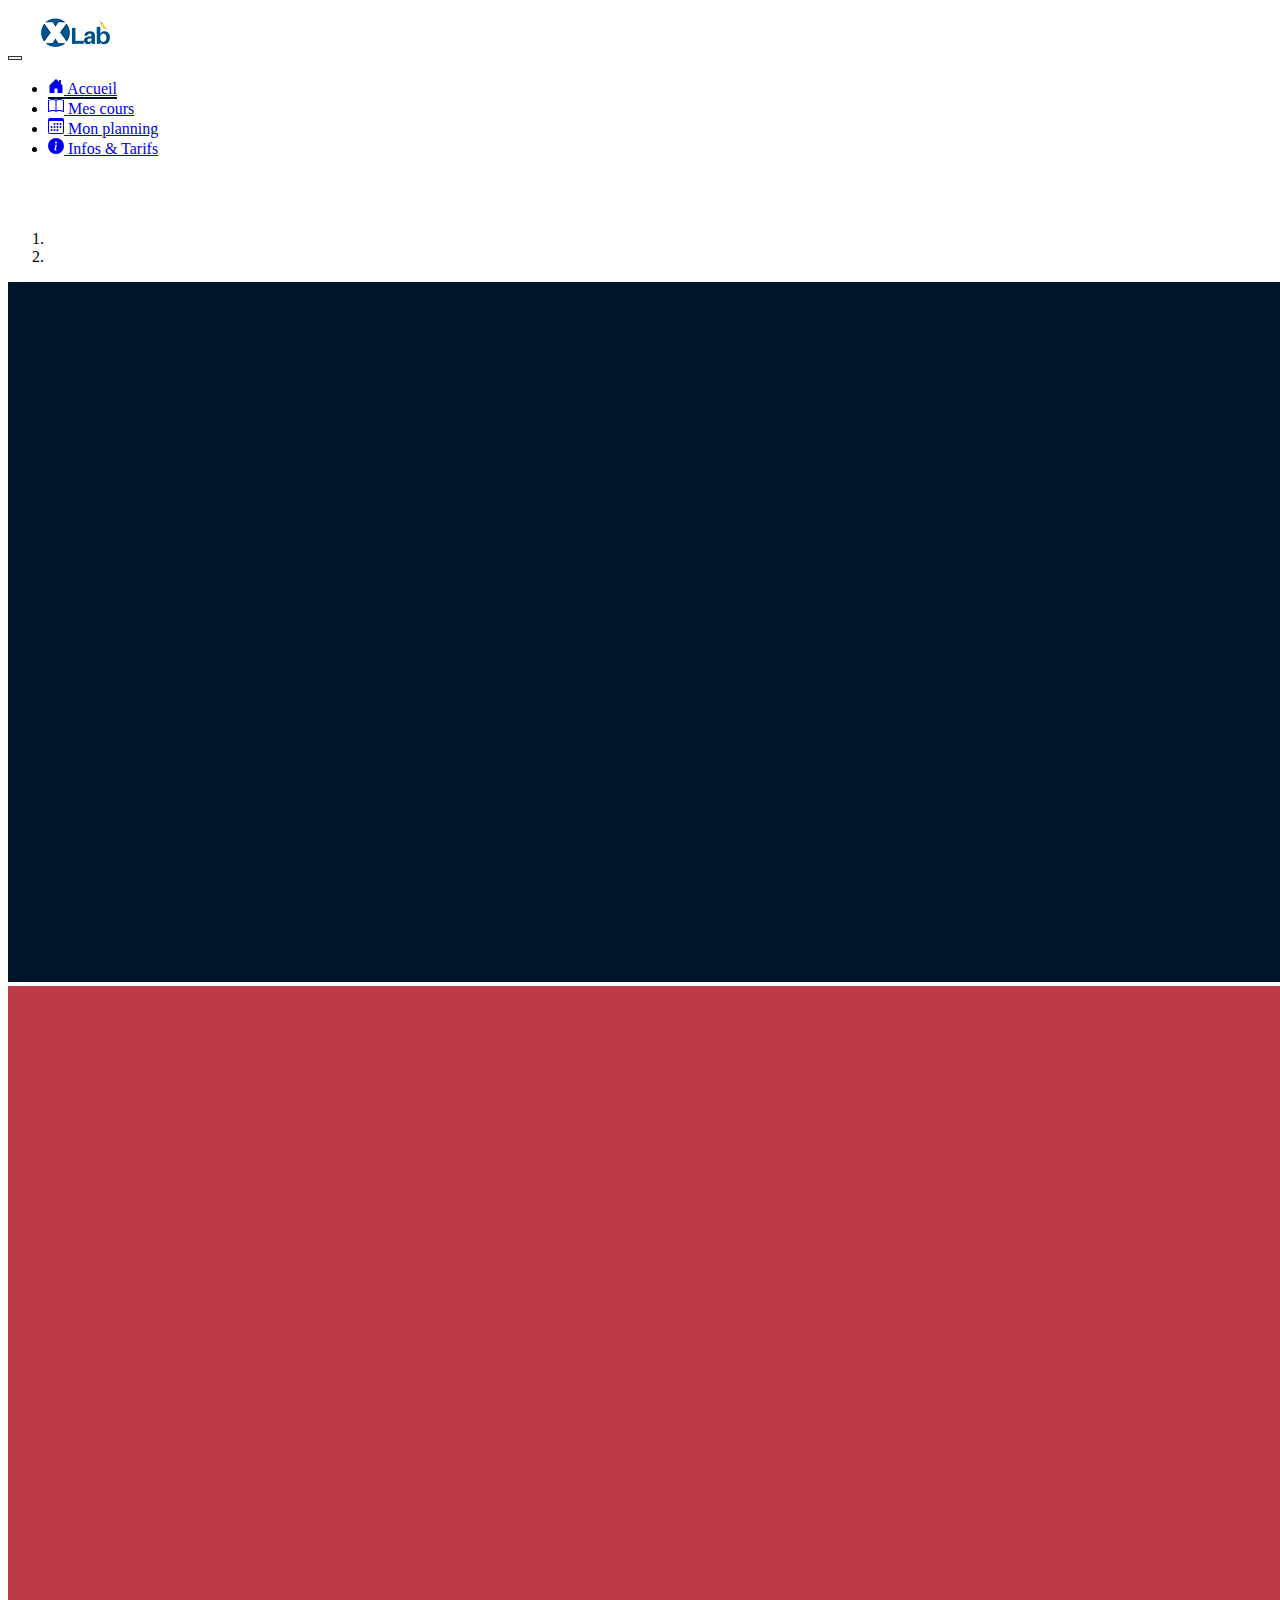
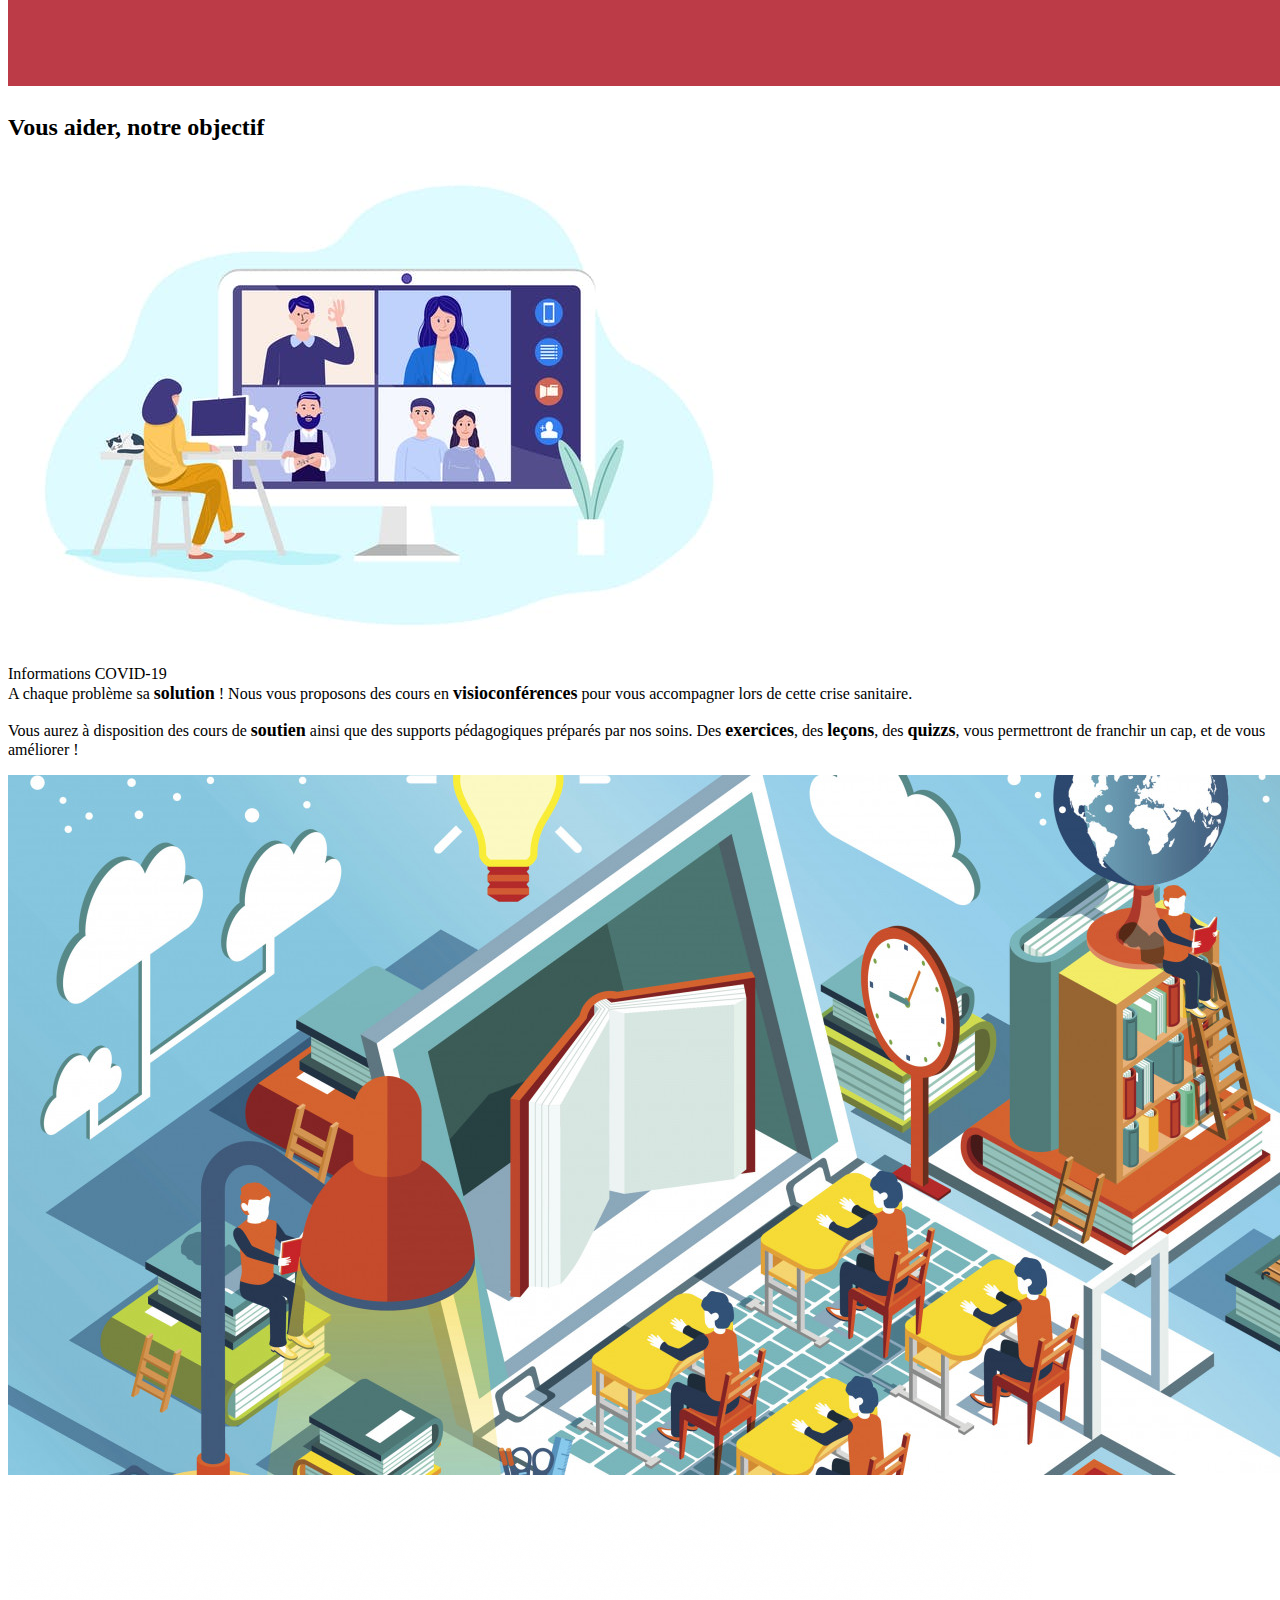
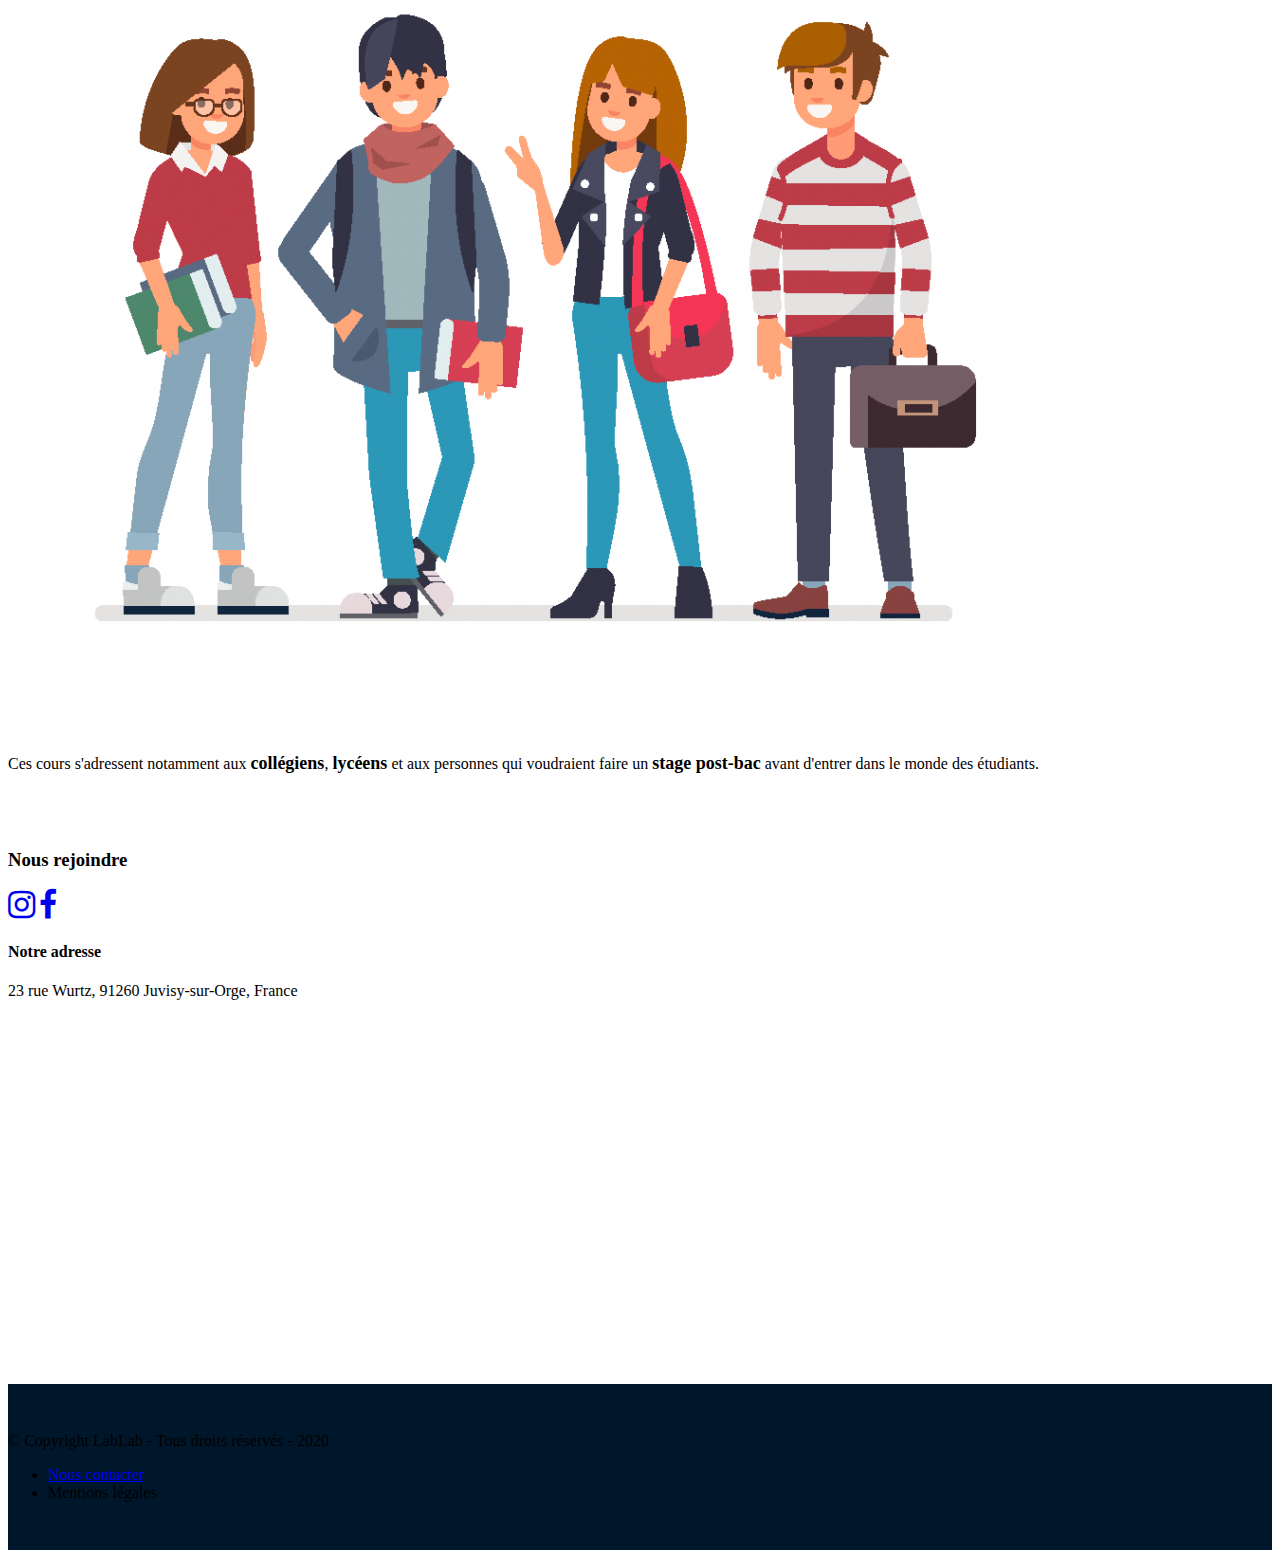
<file: index.html>
<!DOCTYPE html>
<html>

<head>
    <meta charset="utf-8">
    <meta http-equiv="X-UA-Compatible" content="IE=edge" />
    <meta name="viewport" content="width=device-width, initial-scale=1, shrink-to-fit=no">

    <!-- Bootstrap -->
    <link rel="stylesheet" href="https://cdn.jsdelivr.net/npm/bootstrap@4.5.3/dist/css/bootstrap.min.css"
        integrity="sha384-TX8t27EcRE3e/ihU7zmQxVncDAy5uIKz4rEkgIXeMed4M0jlfIDPvg6uqKI2xXr2" crossorigin="anonymous">

    <link rel="icon" href="assets/images/xlab.png" sizes="32x32" type="image/png">

    <!-- Load style file -->
    <link rel="stylesheet" href="assets/css/style.css" type="text/css">

    <link rel="stylesheet" href="https://cdnjs.cloudflare.com/ajax/libs/font-awesome/4.7.0/css/font-awesome.min.css">

    <title>Accueil | XLab</title>
</head>

<body>
    <header class="container-fluid">
        <nav class="navbar navbar-expand-md justify-content-between align-items-center fixed-top ">
            <button class="navbar-toggler" type="button" data-toggle="collapse" data-target="#navbarMobile"
                aria-controls="navbarSupportedContent" aria-expanded="false" aria-label="Toggle navigation"><span
                    class="navbar-toggler-icon"></span></button>
            <a class="navbar-brand" href="#"><img src="assets/images/logo.png"></a>
            <ul class="nav nav-pills navbar-collapse collapse" id="navbarMobile">
                <li class="nav-item">
                    <a class="text-dark nav-link active" href="index.html"><svg xmlns="http://www.w3.org/2000/svg"
                            width="16" height="16" fill="currentColor" class="bi bi-house-door-fill"
                            viewBox="0 0 16 16">
                            <path
                                d="M6.5 10.995V14.5a.5.5 0 0 1-.5.5H2a.5.5 0 0 1-.5-.5v-7a.5.5 0 0 1 .146-.354l6-6a.5.5 0 0 1 .708 0l6 6a.5.5 0 0 1 .146.354v7a.5.5 0 0 1-.5.5h-4a.5.5 0 0 1-.5-.5V11c0-.25-.25-.5-.5-.5H7c-.25 0-.5.25-.5.495z" />
                            <path fill-rule="evenodd" d="M13 2.5V6l-2-2V2.5a.5.5 0 0 1 .5-.5h1a.5.5 0 0 1 .5.5z" />
                        </svg> Accueil</a>
                </li>
                <li class="nav-item">
                    <a class="text-dark nav-link" href="pages/cour.html"><svg width="1em" height="1em"
                            viewBox="0 0 16 16" class="bi bi-book" fill="currentColor"
                            xmlns="http://www.w3.org/2000/svg">
                            <path fill-rule="evenodd"
                                d="M1 2.828v9.923c.918-.35 2.107-.692 3.287-.81 1.094-.111 2.278-.039 3.213.492V2.687c-.654-.689-1.782-.886-3.112-.752-1.234.124-2.503.523-3.388.893zm7.5-.141v9.746c.935-.53 2.12-.603 3.213-.493 1.18.12 2.37.461 3.287.811V2.828c-.885-.37-2.154-.769-3.388-.893-1.33-.134-2.458.063-3.112.752zM8 1.783C7.015.936 5.587.81 4.287.94c-1.514.153-3.042.672-3.994 1.105A.5.5 0 0 0 0 2.5v11a.5.5 0 0 0 .707.455c.882-.4 2.303-.881 3.68-1.02 1.409-.142 2.59.087 3.223.877a.5.5 0 0 0 .78 0c.633-.79 1.814-1.019 3.222-.877 1.378.139 2.8.62 3.681 1.02A.5.5 0 0 0 16 13.5v-11a.5.5 0 0 0-.293-.455c-.952-.433-2.48-.952-3.994-1.105C10.413.809 8.985.936 8 1.783z" />
                        </svg> Mes cours</a>
                </li>
                <li class="nav-item">
                    <a class="text-dark nav-link" href="pages/plan.html"><svg width="1em" height="1em"
                            viewBox="0 0 16 16" class="bi bi-calendar3" fill="currentColor"
                            xmlns="http://www.w3.org/2000/svg">
                            <path fill-rule="evenodd"
                                d="M14 0H2a2 2 0 0 0-2 2v12a2 2 0 0 0 2 2h12a2 2 0 0 0 2-2V2a2 2 0 0 0-2-2zM1 3.857C1 3.384 1.448 3 2 3h12c.552 0 1 .384 1 .857v10.286c0 .473-.448.857-1 .857H2c-.552 0-1-.384-1-.857V3.857z" />
                            <path fill-rule="evenodd"
                                d="M6.5 7a1 1 0 1 0 0-2 1 1 0 0 0 0 2zm3 0a1 1 0 1 0 0-2 1 1 0 0 0 0 2zm3 0a1 1 0 1 0 0-2 1 1 0 0 0 0 2zm-9 3a1 1 0 1 0 0-2 1 1 0 0 0 0 2zm3 0a1 1 0 1 0 0-2 1 1 0 0 0 0 2zm3 0a1 1 0 1 0 0-2 1 1 0 0 0 0 2zm3 0a1 1 0 1 0 0-2 1 1 0 0 0 0 2zm-9 3a1 1 0 1 0 0-2 1 1 0 0 0 0 2zm3 0a1 1 0 1 0 0-2 1 1 0 0 0 0 2zm3 0a1 1 0 1 0 0-2 1 1 0 0 0 0 2z" />
                        </svg> Mon planning</a>
                </li>
                <li class="nav-item">
                    <a class="text-dark nav-link" href="pages/info.html"> <svg width="1em" height="1em"
                            viewBox="0 0 16 16" class="bi bi-info-circle-fill" fill="currentColor"
                            xmlns="http://www.w3.org/2000/svg">
                            <path fill-rule="evenodd"
                                d="M8 16A8 8 0 1 0 8 0a8 8 0 0 0 0 16zm.93-9.412l-2.29.287-.082.38.45.083c.294.07.352.176.288.469l-.738 3.468c-.194.897.105 1.319.808 1.319.545 0 1.178-.252 1.465-.598l.088-.416c-.2.176-.492.246-.686.246-.275 0-.375-.193-.304-.533L8.93 6.588zM8 5.5a1 1 0 1 0 0-2 1 1 0 0 0 0 2z" />
                        </svg> Infos & Tarifs </a>
                </li>
            </ul>
        </nav>
    </header>
    <main>
        <!--<section id="home-banner">
            <div class="text-white row flex-column align-items-center">
                <div>
                    <h1 class="h3">Cours de mathématiques</h1>
                    <p>Pour les lycéens, collégiens et post-bac</p>
                </div>
                <button class="btn btn-light"><a class="text-dark" href="pages/info.html">DECOUVRIR</a></button>
            </div>
            <img src="assets/images/home-banner2.jpg" alt="Image de couverture">
        </section>-->
        <section>
            <div id="carouselHeader" class="carousel slide" data-ride="carousel">
                <ol class="carousel-indicators">
                    <li data-target="#carouselHeader" data-slide-to="0" class="active"></li>
                    <li data-target="#carouselHeader" data-slide-to="1"></li>
                </ol>
                <div class="carousel-inner">
                    <div class="carousel-item active">
                        <img class="d-block w-100" src="assets/images/bandeau-bleu.png" alt="First slide">
                    </div>
                    <div class="carousel-item">
                        <img class="d-block w-100" src="assets/images/bandeau-rouge.png" alt="Second slide">
                    </div>
                </div>
                <a class="carousel-control-prev" href="#carouselHeader" role="button" data-slide="prev">
                    <span class="carousel-control-prev-icon" aria-hidden="true"></span>
                    <span class="sr-only">Previous</span>
                </a>
                <a class="carousel-control-next" href="#carouselHeader" role="button" data-slide="next">
                    <span class="carousel-control-next-icon" aria-hidden="true"></span>
                    <span class="sr-only">Next</span>
                </a>
            </div>
        </section>
        <article class="container">
            <section class="row flex-column">
                <h2>Vous aider, notre objectif</h2>
                <div class="info-container info-container--top row align-items-center">
                    <img class="col-md-6" src="assets/images/visioconference.jpg">
                    <p class="col-md-6">Informations COVID-19<br>A chaque problème sa <strong>solution</strong> ! Nous
                        vous proposons des cours en <strong>visioconférences</strong> pour vous accompagner lors de
                        cette crise sanitaire.</p>
                </div>
                <div class="info-container row align-items-center">
                    <p class="col-md-6">Vous aurez à disposition des cours de <strong>soutien</strong> ainsi que des
                        supports pédagogiques préparés par nos soins. Des <strong>exercices</strong>, des
                        <strong>leçons</strong>, des <strong>quizzs</strong>, vous permettront de franchir un cap, et de
                        vous améliorer !</p>
                    <img class="col-md-6" src="assets/images/outils.jpg">
                </div>
                <div class="info-container row align-items-center">
                    <img class="col-md-6" src="assets/images/lycee.png">
                    <p class="col-md-6">Ces cours s'adressent notamment aux <strong>collégiens</strong>,
                        <strong>lycéens</strong> et aux personnes qui voudraient faire un <strong>stage
                            post-bac</strong> avant d'entrer dans le monde des étudiants.</p>
                </div>
            </section>
        </article>
        <aside>
            <section class="adress-container row align-items-center">
                <div class="adress-container_text col-md-6 row flex-column align-items-center">
                    <h3 class="h4">Nous rejoindre</h3>
                    <div class="row">
                        <a class="btn btn-social-icon btn-instagram" href="https://www.instagram.com/x_lab.fr/"
                            target="_blank"><span class="text-dark fa fa-instagram fa-2x"></span></a>
                        <a class="btn btn-social-icon btn-facebook" href="https://www.facebook.com/xlabfr"
                            target="_blank"><span class="text-dark fa fa-facebook fa-2x"></span></a>
                    </div>
                    <h4 class="h4">Notre adresse</h4>
                    <p class="font-italic text-dark">23 rue Wurtz, 91260 Juvisy-sur-Orge, France</p>
                </div>
                <iframe class="col-md-6" id="google"
                    src="https://www.google.com/maps/embed?pb=!1m18!1m12!1m3!1d2328.983022364432!2d2.3777706291167435!3d48.688340790114566!2m3!1f0!2f0!3f0!3m2!1i1024!2i768!4f13.1!3m3!1m2!1s0x47e5df665ec6f779%3A0x6a6b26c3786233b2!2s23%20Rue%20Wurtz%2C%2091260%20Juvisy-sur-Orge!5e0!3m2!1sfr!2sfr!4v1605218219338!5m2!1sfr!2sfr"
                    height="300" frameborder="0" style="border:0;" allowfullscreen="" aria-hidden="false" tabindex="0">
                </iframe>
            </section>
        </aside>
    </main>
    <footer>
        <div class=" text-white row flex-column align-items-center">
            <p>© Copyright LabLab - Tous droits réservés - 2020</p>
            <nav id="nav-footer">
                <ul class="nav">
                    <li class="nav-item"><a class="text-dark nav-link" href="mailto:x-lab.devservice@hotmail.com">Nous
                            contacter</a></li>
                    <li class="nav-item"><a class="text-dark nav-link">Mentions légales</a></li>
                </ul>
            </nav>
        </div>
    </footer>

    <!-- Include bundle Bootstrap -->
    <script src="https://code.jquery.com/jquery-3.5.1.slim.min.js"
        integrity="sha384-DfXdz2htPH0lsSSs5nCTpuj/zy4C+OGpamoFVy38MVBnE+IbbVYUew+OrCXaRkfj"
        crossorigin="anonymous"></script>
    <script src="https://cdn.jsdelivr.net/npm/popper.js@1.16.1/dist/umd/popper.min.js"
        integrity="sha384-9/reFTGAW83EW2RDu2S0VKaIzap3H66lZH81PoYlFhbGU+6BZp6G7niu735Sk7lN"
        crossorigin="anonymous"></script>
    <script src="https://cdn.jsdelivr.net/npm/bootstrap@4.5.3/dist/js/bootstrap.min.js"
        integrity="sha384-w1Q4orYjBQndcko6MimVbzY0tgp4pWB4lZ7lr30WKz0vr/aWKhXdBNmNb5D92v7s"
        crossorigin="anonymous"></script>
    <script>
        $(function () {
            $(window).scroll(function () {
                var $nav = $(".fixed-top");
                $nav.toggleClass('scrolled', $(this).scrollTop() > 20);
            });
        });
    </script>
</body>

</html>
</file>
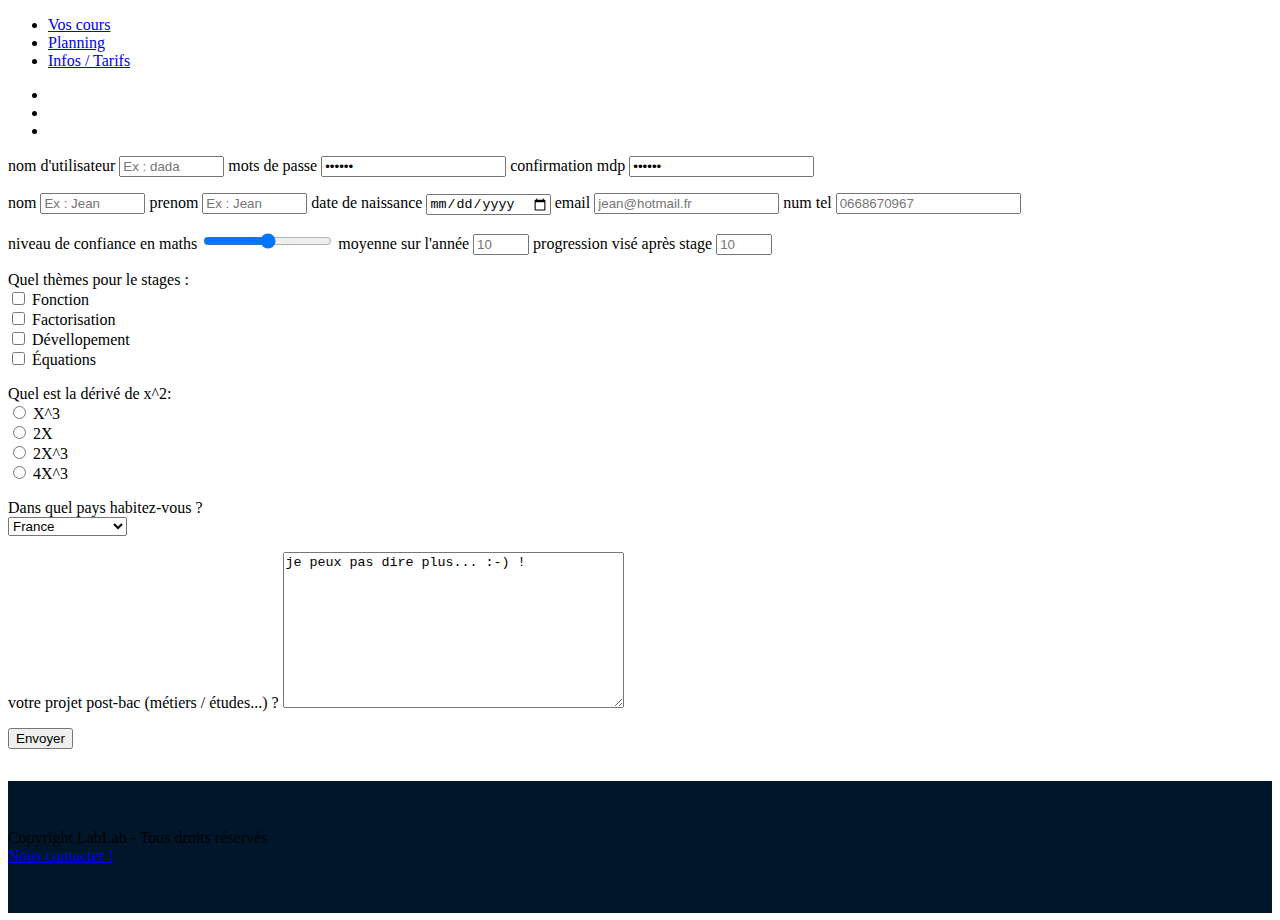
<file: pages/connexion.html>
<!DOCTYPE html>
<html>

<head>
    <meta charset="utf-8">
    <meta http-equiv="X-UA-Compatible" content="IE=edge" />
    <meta name="viewport" content="width=device-width, initial-scale=1, shrink-to-fit=no">

    <!-- Link style file -->
    <link rel="stylesheet" type="text/css" href="../assets/css/style.css">

    <link rel="icon" href="../assets/images/xlab.png" sizes="32x32" type="image/png">

    <title>Connexion - XLab</title>
</head>

<body>

    <header>
        <nav class="princ">

            <div class="a">

                <ul class="cont">
                    <li><a class="cours" href="cour.html">Vos cours</a></li>
                    <li><a class="plan" href="plan.html"> Planning</a></li>
                    <li><a class="info" href="info.html">Infos / Tarifs </a></li>
                </ul>

                <ul class="cont2">
                    <li><a class="connect" href="connexion.html"></a></li>
                    <li><a class="mess" href="#"></a></li>
                    <li><a class="home" href="../index.html"></a></li>
                </ul>

            </div>
        </nav>
    </header>

    <form method="post" action="traitement.php">
        <p class="koko">
            <label for="pseudo">nom d'utilisateur </label> <input type="text" name="pseudo" placeholder="Ex : dada"
                size="10" maxlength="10" required />

            <label for="mdp">mots de passe </label> <input type="password" name="mdp" placeholder="Ex : dada821RG"
                value="france" size="20" maxlength="20" required />

            <label for="mdp">confirmation mdp </label> <input type="password" name="mdp" placeholder="Ex : dada821RG"
                value="france" size="20" maxlength="20" required />

        </p>
        <p class="koko">

            <label for="pseudo">nom</label> <input type="text" name="pseudo" placeholder="Ex : Jean" size="10"
                maxlength="10" required />

            <label for="pseudo">prenom</label> <input type="text" name="pseudo" placeholder="Ex : Jean" size="10"
                maxlength="10" required />


            <label for="date">date de naissance</label> <input type="date" name="date" placeholder="07/09/1999"
                required />


            <label for="email">email</label> <input type="email" name="email" placeholder="jean@hotmail.fr" required />

            <label for="tel">num tel</label> <input type="tel" name="tel" placeholder="0668670967" required />
        </p>

        <p class="koko">

            <label for="curseur">niveau de confiance en maths</label> <input type="range" name="curseur" min="0"
                max="10" step="1" size="5" />

            <label for="nombre">moyenne sur l'année</label> <input type="number" name="nombre" min="0" max="20" step="1"
                size="5" placeholder="10" />

            <label for="nombre">progression visé après stage</label> <input type="number" name="nombre" min="0" max="20"
                step="1" size="5" placeholder="10" />

        </p>


        <p id="michel">

            <label>Quel thèmes pour le stages : </label><br />

            <input type="checkbox" name="fonction" id="fonction" /> <label for="fonction">Fonction</label> <br />

            <input type="checkbox" name="factorisation" id="factorisation" /> <label
                for="factorisation">Factorisation</label><br />

            <input type="checkbox" name="dvp" id="dvp" /> <label for="dvp">Dévellopement</label><br />

            <input type="checkbox" name="equation" id="equation" /> <label for="equation">Équations</label>

        </p>

        <p id="jac">

            Quel est la dérivé de x^2:<br />

            <input type="radio" name="rep1" value="rep1" id="rep1" /> <label for="rep1">X^3</label><br />


            <input type="radio" name="rep2" value="rep2" id="rep2" /> <label for="rep2">2X</label><br />

            <input type="radio" name="rep3" value="rep3" id="rep3" /> <label for="rep3">2X^3</label><br />

            <input type="radio" name="rep4" value="rep4" id="rep4" /> <label for="rep4">4X^3</label><br />

        </p>


        <p>
            <label for="pays">Dans quel pays habitez-vous ?</label><br />
            <select name="pays" id="pays" required>
                <optgroup label="Europe">
                    <option value="france" selected>France</option>
                    <option value="espagne">Espagne</option>
                    <option value="italie">Italie</option>
                    <option value="royaume-uni">Royaume-Uni</option>
                </optgroup>
                <optgroup label="Amérique">
                    <option value="canada">Canada</option>
                    <option value="etats-unis">Etats-Unis</option>
                </optgroup>
                <optgroup label="Asie">
                    <option value="chine">Chine</option>
                    <option value="japon">Japon</option>
                </optgroup>
            </select>
        </p>




        <p class="koko">
            <label for="FAQ">votre projet post-bac (métiers / études...) ?</label>


            <textarea name="FAQ" id="FAQ" rows="10" cols="40">je peux pas dire plus... :-) ! </textarea>
        </p>

        <p>
            <input type="submit" value="Envoyer" size="100" id="env" />

        </p>


    </form>



    <footer>
        <p>Copyright LabLab - Tous droits réservés<br />
            <a href="mailto:x-lab.devservice@hotmail.com">Nous contacter !</a></p>
    </footer>


</body>

</html>
</file>
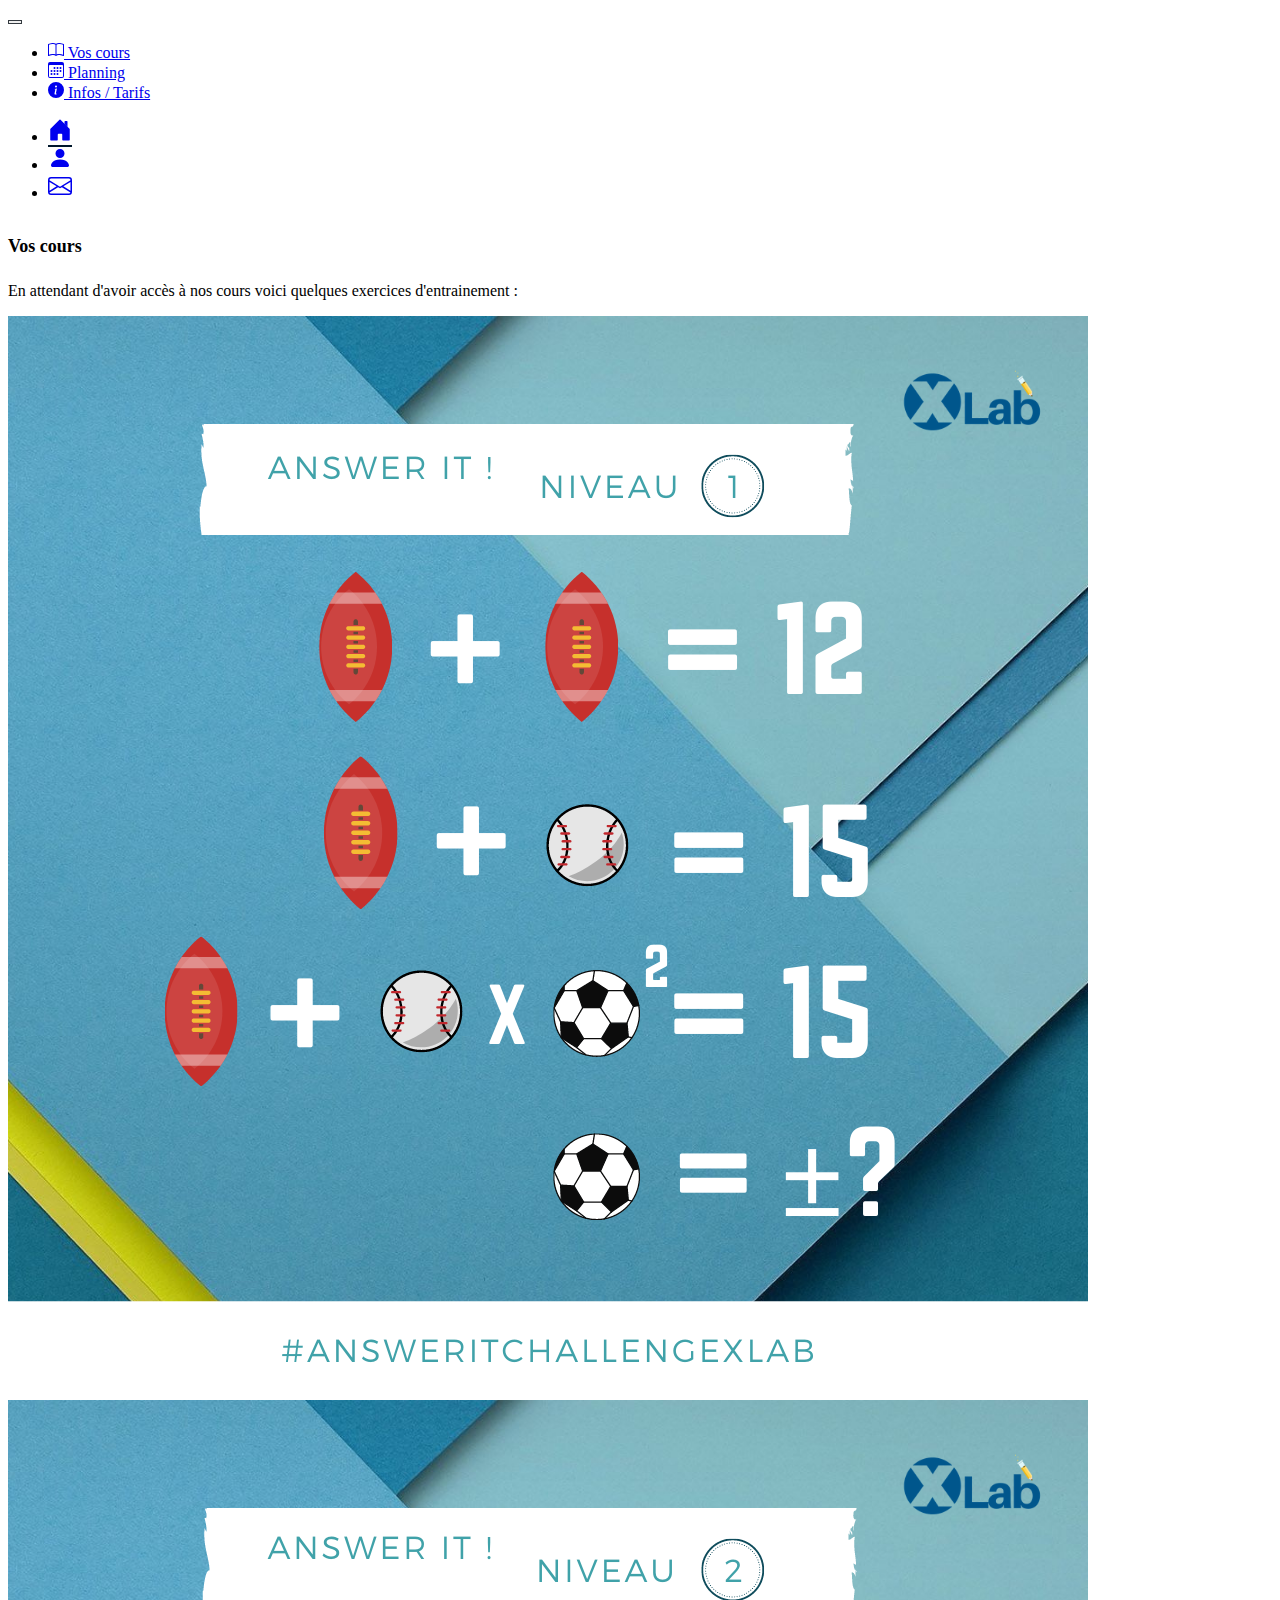
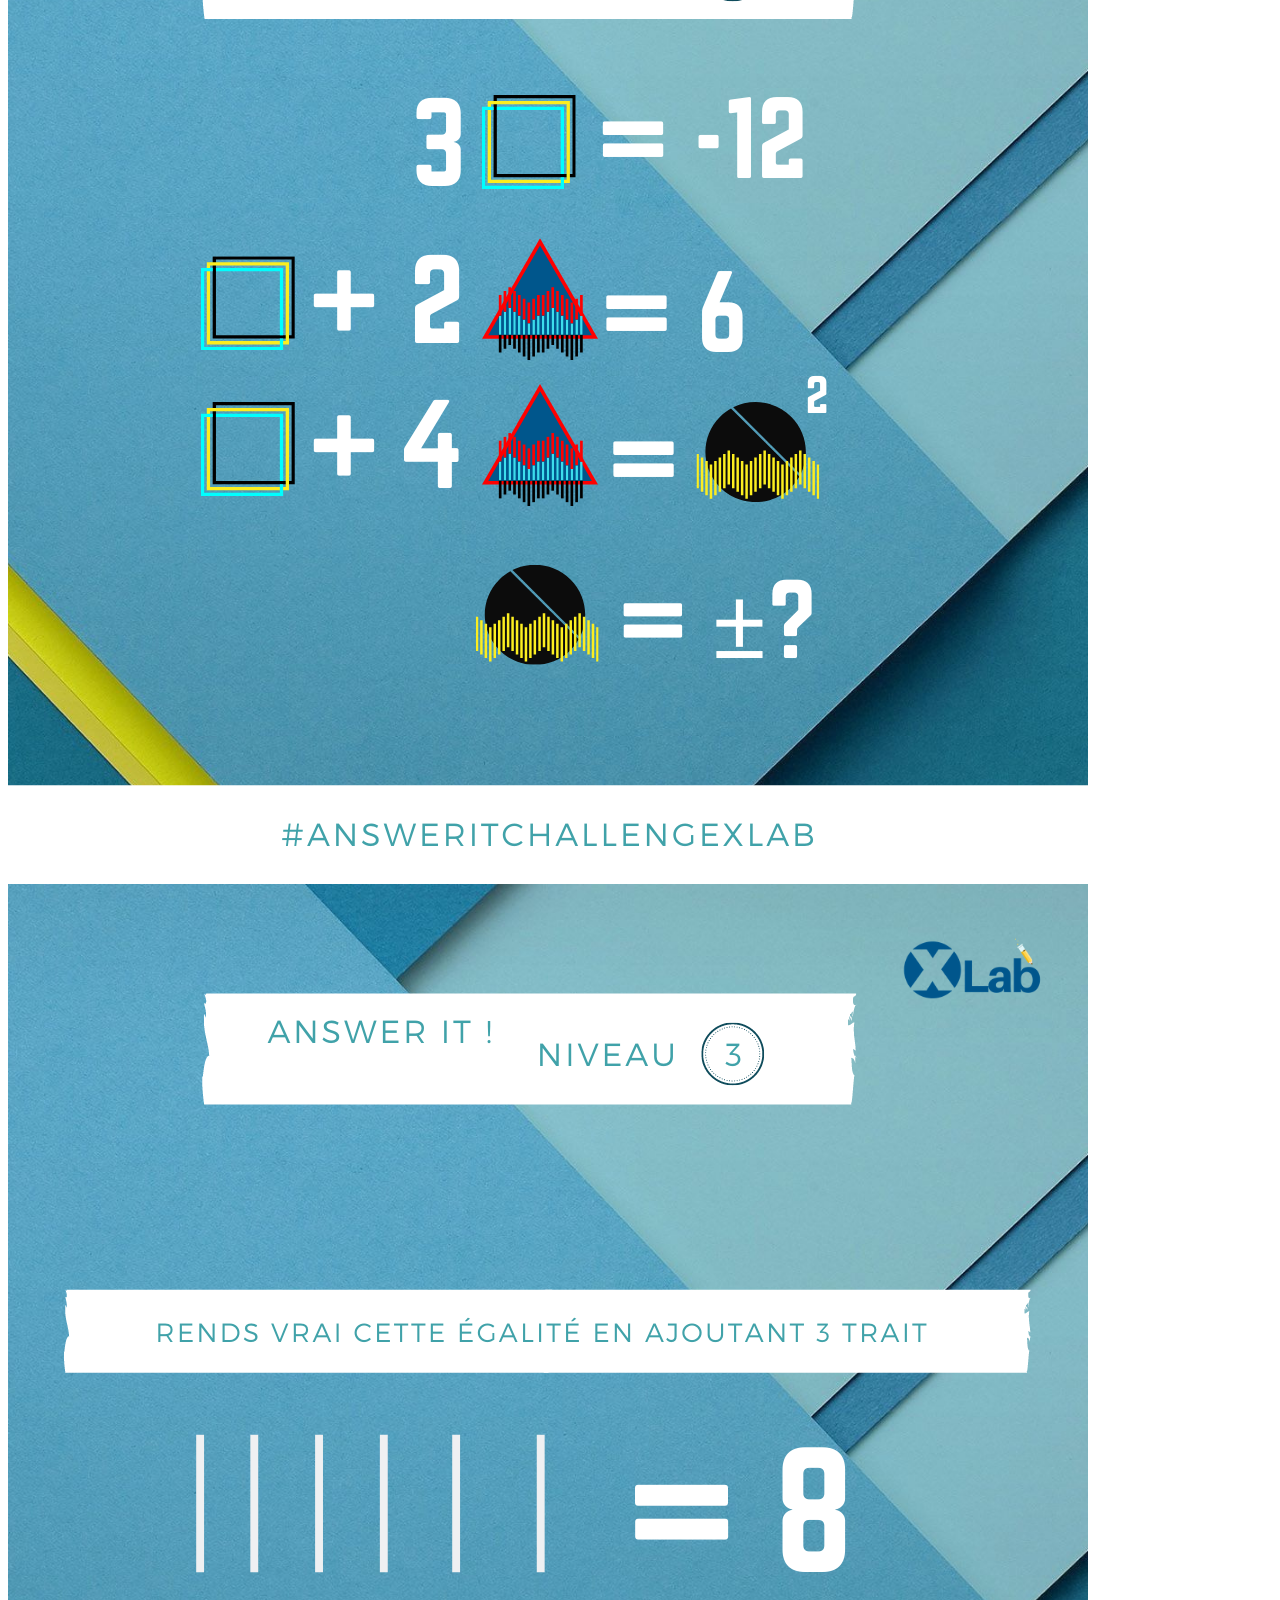
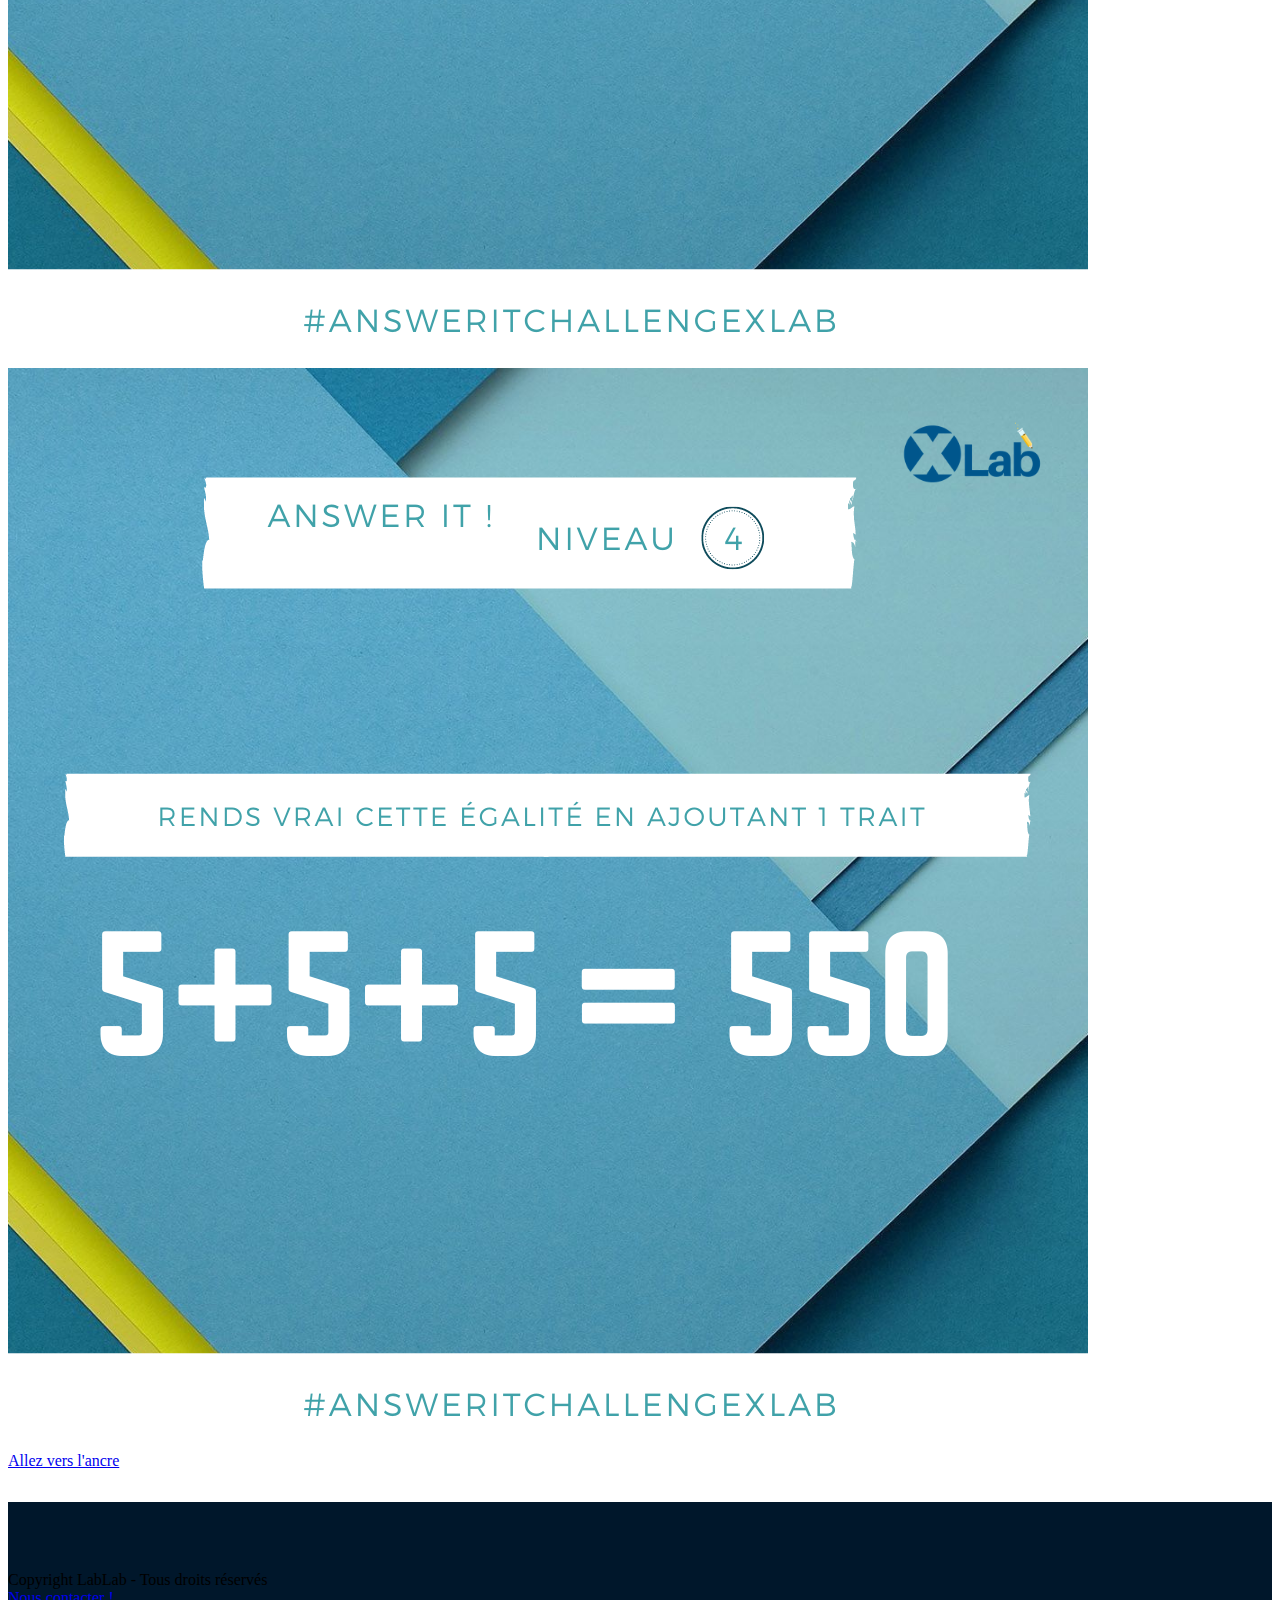
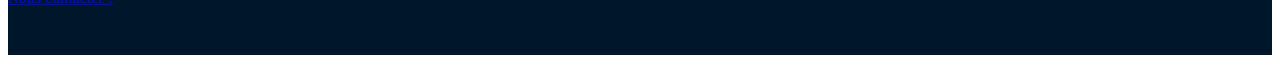
<file: pages/cour.html>
<!DOCTYPE html>
<html>

<head>
    <meta charset="utf-8">
    <meta http-equiv="X-UA-Compatible" content="IE=edge" />
    <meta name="viewport" content="width=device-width, initial-scale=1, shrink-to-fit=no">

    <!-- Link style file -->
    <link rel="stylesheet" type="text/css" href="../assets/css/style.css">

    <link rel="icon" href="../assets/images/xlab.png" sizes="32x32" type="image/png">

    <title>Cours - XLab</title>
</head>
<body>
    <header class="container-fluid">
        <nav class="navbar navbar-expand-md justify-content-between align-items-center fixed-top ">
            <button class="navbar-toggler" type="button" data-toggle="collapse" data-target="#navbarMobile" aria-controls="navbarSupportedContent" aria-expanded="false" aria-label="Toggle navigation"><span class="navbar-toggler-icon"></span></button>
            <ul class="nav navbar-collapse collapse" id="navbarMobile">
                <li class="nav-item">
                    <a class="text-dark nav-link" href="pages/cour.html"><svg width="1em" height="1em"
                            viewBox="0 0 16 16" class="bi bi-book" fill="currentColor"
                            xmlns="http://www.w3.org/2000/svg">
                            <path fill-rule="evenodd"
                                d="M1 2.828v9.923c.918-.35 2.107-.692 3.287-.81 1.094-.111 2.278-.039 3.213.492V2.687c-.654-.689-1.782-.886-3.112-.752-1.234.124-2.503.523-3.388.893zm7.5-.141v9.746c.935-.53 2.12-.603 3.213-.493 1.18.12 2.37.461 3.287.811V2.828c-.885-.37-2.154-.769-3.388-.893-1.33-.134-2.458.063-3.112.752zM8 1.783C7.015.936 5.587.81 4.287.94c-1.514.153-3.042.672-3.994 1.105A.5.5 0 0 0 0 2.5v11a.5.5 0 0 0 .707.455c.882-.4 2.303-.881 3.68-1.02 1.409-.142 2.59.087 3.223.877a.5.5 0 0 0 .78 0c.633-.79 1.814-1.019 3.222-.877 1.378.139 2.8.62 3.681 1.02A.5.5 0 0 0 16 13.5v-11a.5.5 0 0 0-.293-.455c-.952-.433-2.48-.952-3.994-1.105C10.413.809 8.985.936 8 1.783z" />
                        </svg> Vos cours</a>
                </li>
                <li class="nav-item">
                    <a class="text-dark nav-link" href="pages/plan.html"><svg width="1em" height="1em"
                            viewBox="0 0 16 16" class="bi bi-calendar3" fill="currentColor"
                            xmlns="http://www.w3.org/2000/svg">
                            <path fill-rule="evenodd"
                                d="M14 0H2a2 2 0 0 0-2 2v12a2 2 0 0 0 2 2h12a2 2 0 0 0 2-2V2a2 2 0 0 0-2-2zM1 3.857C1 3.384 1.448 3 2 3h12c.552 0 1 .384 1 .857v10.286c0 .473-.448.857-1 .857H2c-.552 0-1-.384-1-.857V3.857z" />
                            <path fill-rule="evenodd"
                                d="M6.5 7a1 1 0 1 0 0-2 1 1 0 0 0 0 2zm3 0a1 1 0 1 0 0-2 1 1 0 0 0 0 2zm3 0a1 1 0 1 0 0-2 1 1 0 0 0 0 2zm-9 3a1 1 0 1 0 0-2 1 1 0 0 0 0 2zm3 0a1 1 0 1 0 0-2 1 1 0 0 0 0 2zm3 0a1 1 0 1 0 0-2 1 1 0 0 0 0 2zm3 0a1 1 0 1 0 0-2 1 1 0 0 0 0 2zm-9 3a1 1 0 1 0 0-2 1 1 0 0 0 0 2zm3 0a1 1 0 1 0 0-2 1 1 0 0 0 0 2zm3 0a1 1 0 1 0 0-2 1 1 0 0 0 0 2z" />
                        </svg> Planning</a>
                </li>
                <li class="nav-item">
                    <a class="text-dark nav-link" href="pages/info.html"> <svg width="1em" height="1em"
                            viewBox="0 0 16 16" class="bi bi-info-circle-fill" fill="currentColor"
                            xmlns="http://www.w3.org/2000/svg">
                            <path fill-rule="evenodd"
                                d="M8 16A8 8 0 1 0 8 0a8 8 0 0 0 0 16zm.93-9.412l-2.29.287-.082.38.45.083c.294.07.352.176.288.469l-.738 3.468c-.194.897.105 1.319.808 1.319.545 0 1.178-.252 1.465-.598l.088-.416c-.2.176-.492.246-.686.246-.275 0-.375-.193-.304-.533L8.93 6.588zM8 5.5a1 1 0 1 0 0-2 1 1 0 0 0 0 2z" />
                        </svg> Infos / Tarifs </a>
                </li>
            </ul>
            <ul class="nav">
                <li class="nav-item nav-pills">
                    <a class="text-dark nav-link active" href="index.html">
                        <svg width="1.5em" height="1.5em" viewBox="0 0 16 16" class="bi bi-house-door-fill"
                            fill="currentColor" xmlns="http://www.w3.org/2000/svg">
                            <path
                                d="M6.5 10.995V14.5a.5.5 0 0 1-.5.5H2a.5.5 0 0 1-.5-.5v-7a.5.5 0 0 1 .146-.354l6-6a.5.5 0 0 1 .708 0l6 6a.5.5 0 0 1 .146.354v7a.5.5 0 0 1-.5.5h-4a.5.5 0 0 1-.5-.5V11c0-.25-.25-.5-.5-.5H7c-.25 0-.5.25-.5.495z" />
                            <path fill-rule="evenodd" d="M13 2.5V6l-2-2V2.5a.5.5 0 0 1 .5-.5h1a.5.5 0 0 1 .5.5z" />
                        </svg>
                    </a>
                </li>
                <li class="nav-item">
                    <a class="text-dark nav-link" href="pages/connexion.html">
                        <svg width="1.5em" height="1.5em" viewBox="0 0 16 16" class="bi bi-person-fill"
                            fill="currentColor" xmlns="http://www.w3.org/2000/svg">
                            <path fill-rule="evenodd"
                                d="M3 14s-1 0-1-1 1-4 6-4 6 3 6 4-1 1-1 1H3zm5-6a3 3 0 1 0 0-6 3 3 0 0 0 0 6z" />
                        </svg>
                    </a>
                </li>
                <li class="nav-item">
                    <a class="text-dark nav-link" href="#">
                        <svg width="1.5em" height="1.5em" viewBox="0 0 16 16" class="bi bi-envelope" fill="currentColor"
                            xmlns="http://www.w3.org/2000/svg">
                            <path fill-rule="evenodd"
                                d="M0 4a2 2 0 0 1 2-2h12a2 2 0 0 1 2 2v8a2 2 0 0 1-2 2H2a2 2 0 0 1-2-2V4zm2-1a1 1 0 0 0-1 1v.217l7 4.2 7-4.2V4a1 1 0 0 0-1-1H2zm13 2.383l-4.758 2.855L15 11.114v-5.73zm-.034 6.878L9.271 8.82 8 9.583 6.728 8.82l-5.694 3.44A1 1 0 0 0 2 13h12a1 1 0 0 0 .966-.739zM1 11.114l4.758-2.876L1 5.383v5.73z" />
                        </svg>
                    </a>
                </li>
            </ul>
        </nav>
    </header>

    <h1><strong>Vos cours</strong> </h1>
    <section>
        <p>En attendant d'avoir accès à nos cours voici
            quelques exercices d'entrainement : </p>

        <div id=tata3>
            <img class="g1" src="../assets/images/32.png">
            <img class="g1" src="../assets/images/34.png">
        </div>
        <div id=tata4>
            <img class="g1" src="../assets/images/37.png">
            <img class="g1" src="../assets/images/38.png">
        </div>


    </section>

    <a href="test.html#promo" title="promodefou">Allez vers l'ancre</a></li>

    <footer>
        <p><strong class="copy"></strong></br>Copyright LabLab - Tous droits réservés<br />
            <a href="mailto:x-lab.devservice@hotmail.com">Nous contacter !</a></p>
    </footer>

</body>

</html>
</file>
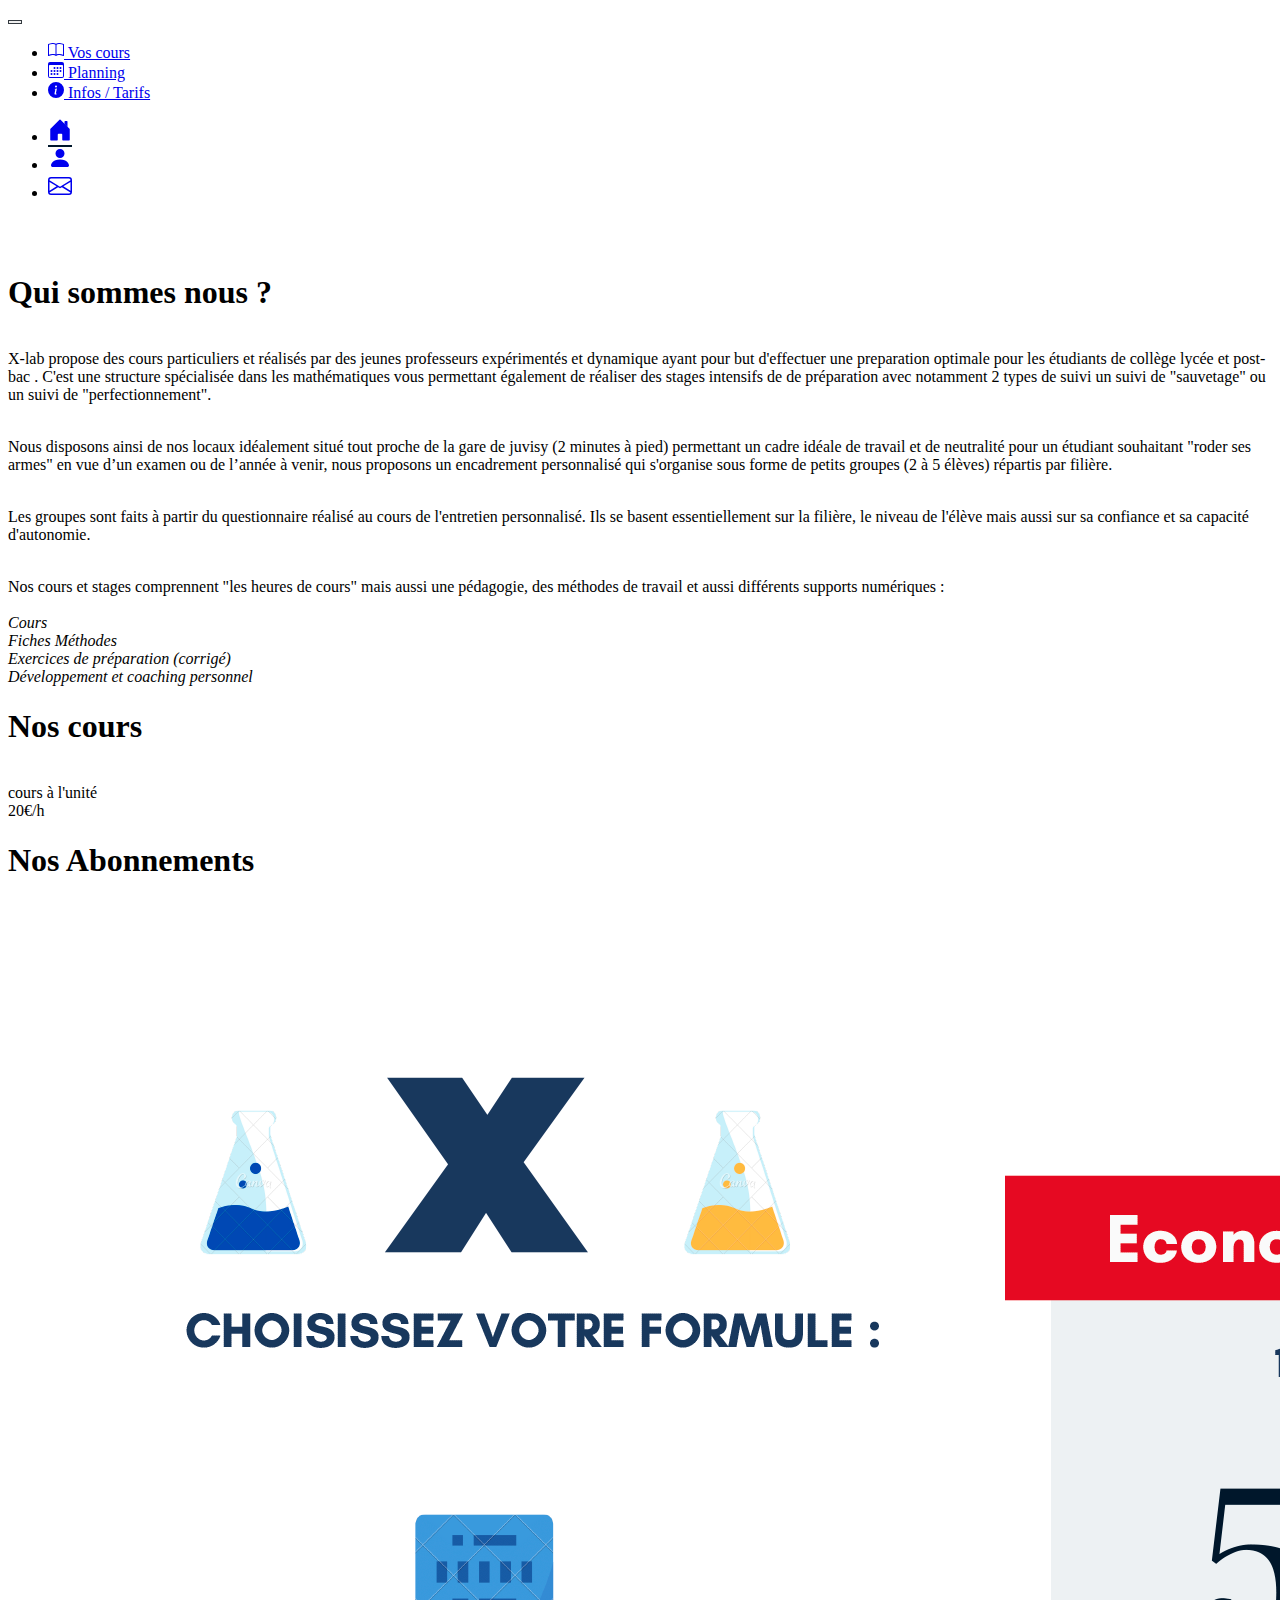
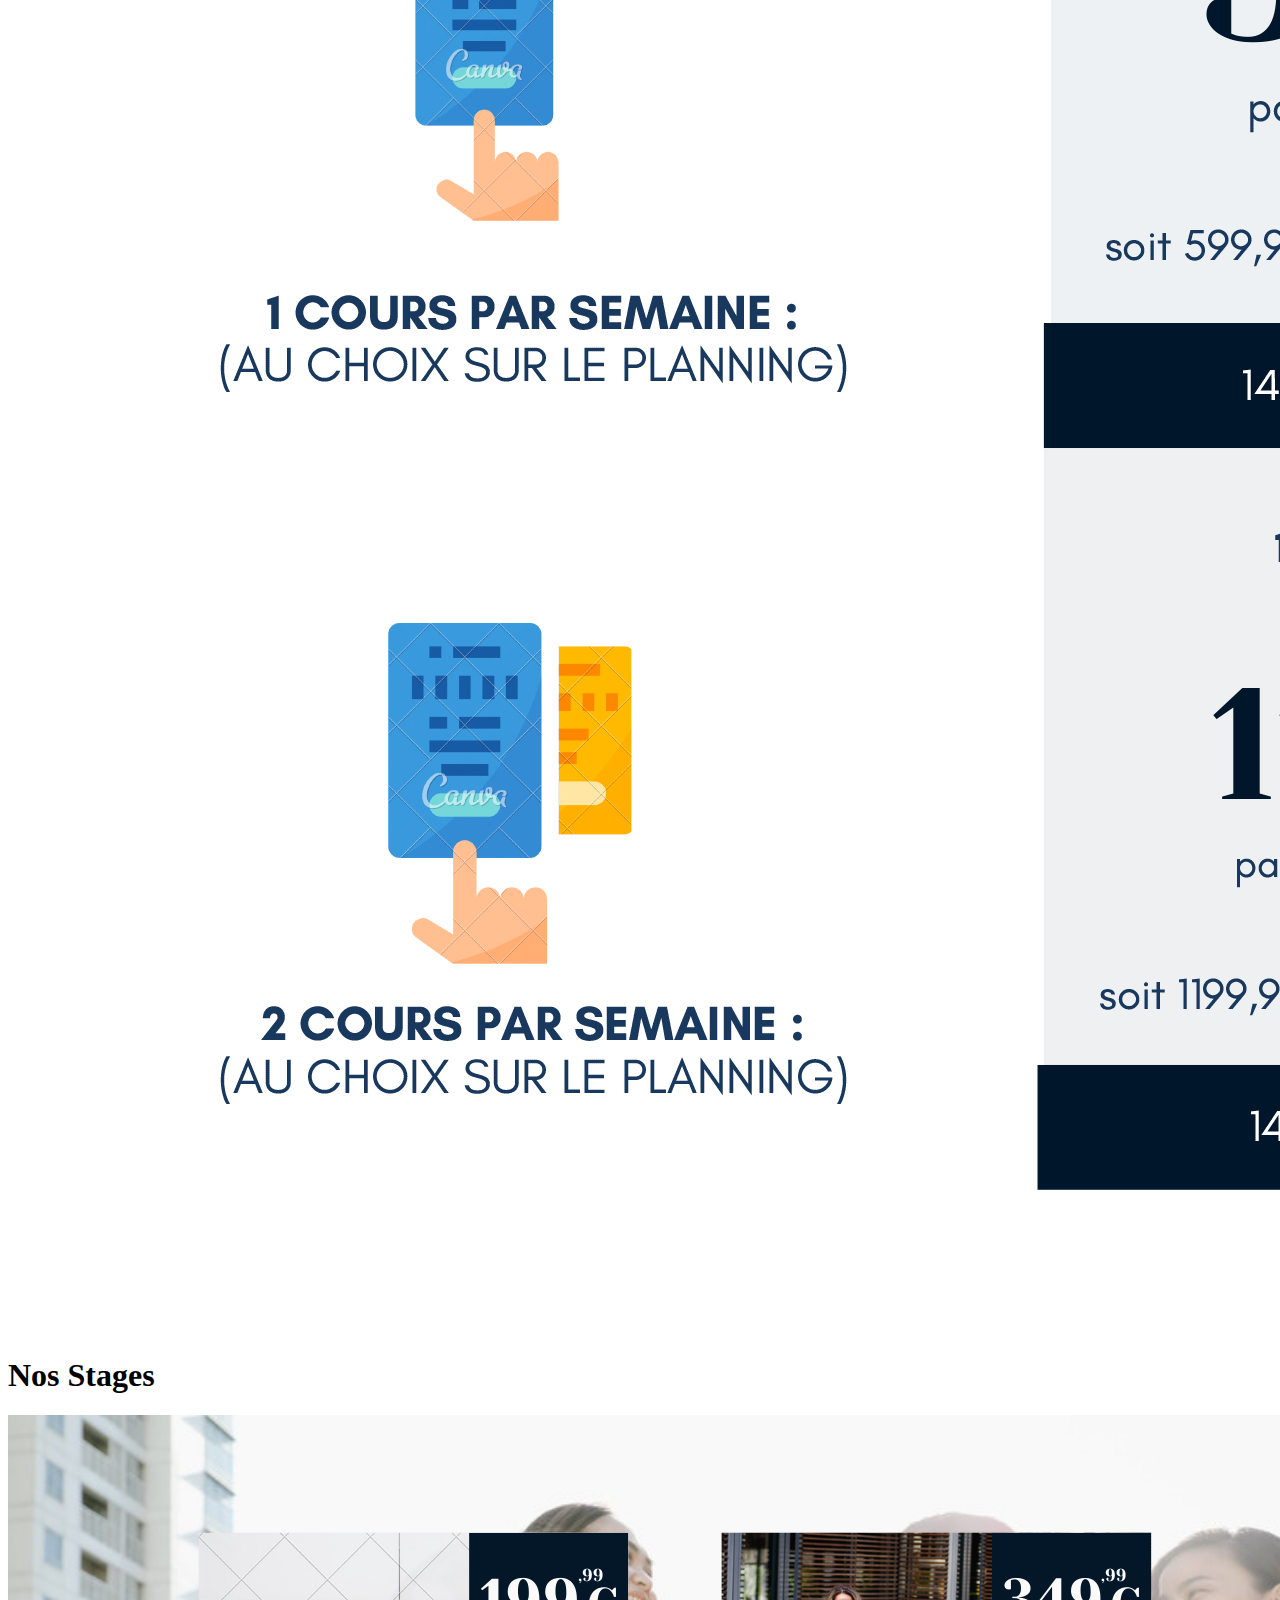
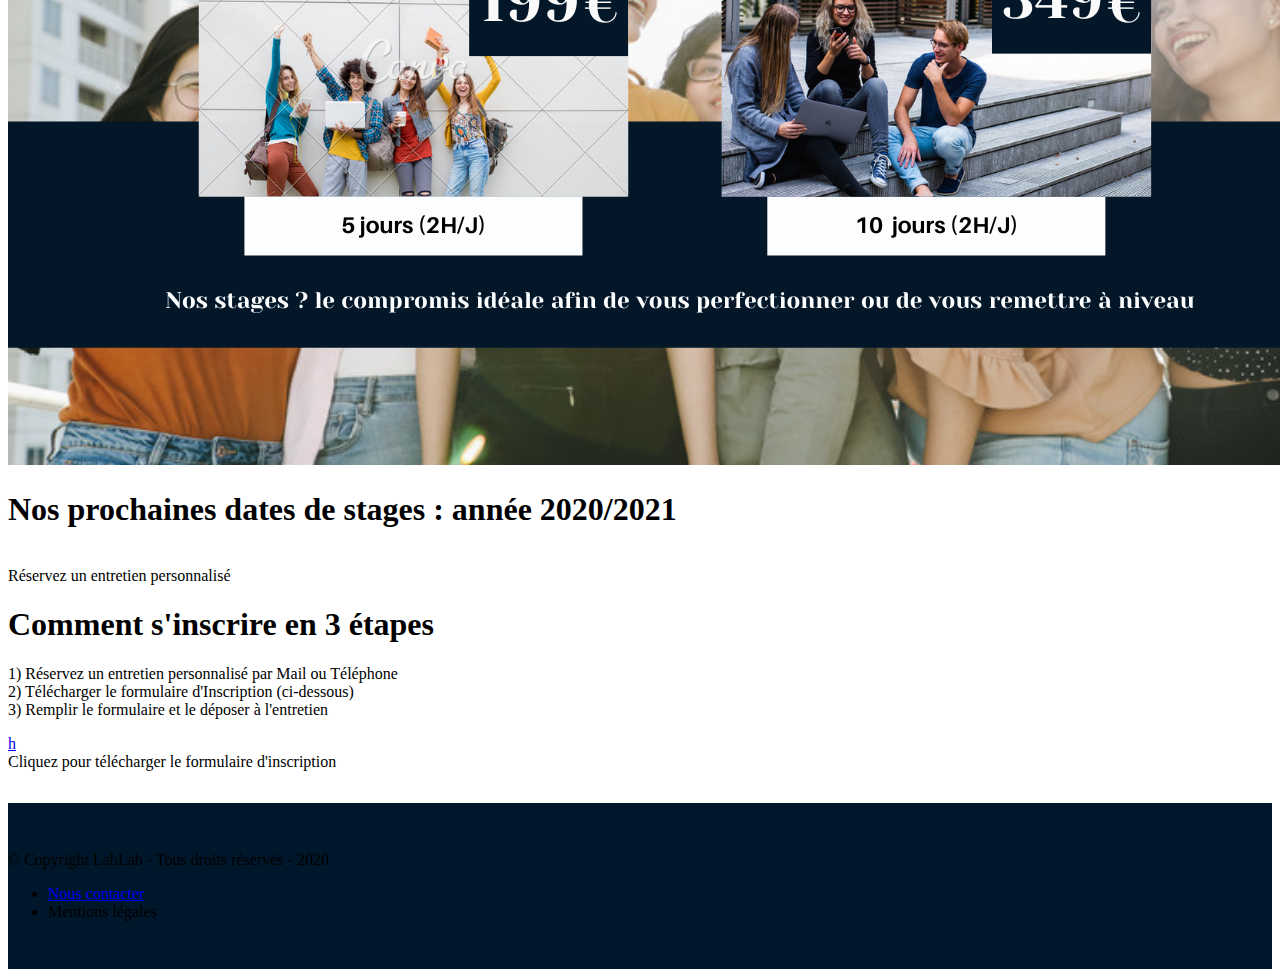
<file: pages/info.html>
<!DOCTYPE html>
<html>

<head>
    <meta charset="utf-8">
    <meta http-equiv="X-UA-Compatible" content="IE=edge" />
    <meta name="viewport" content="width=device-width, initial-scale=1, shrink-to-fit=no">

    <!-- Bootstrap -->
    <link rel="stylesheet" href="https://cdn.jsdelivr.net/npm/bootstrap@4.5.3/dist/css/bootstrap.min.css"
        integrity="sha384-TX8t27EcRE3e/ihU7zmQxVncDAy5uIKz4rEkgIXeMed4M0jlfIDPvg6uqKI2xXr2" crossorigin="anonymous">

    <!-- Link style file -->
    <link rel="stylesheet" type="text/css" href="../assets/css/style.css">

    <link rel="icon" href="../assets/images/xlab.png" sizes="32x32" type="image/png">

    <link rel="stylesheet" href="https://cdnjs.cloudflare.com/ajax/libs/font-awesome/4.7.0/css/font-awesome.min.css">

    <title>Informations - XLab</title>
</head>

<body>
    <header class="container-fluid">
        <nav class="navbar navbar-expand-md justify-content-between align-items-center fixed-top ">
            <button class="navbar-toggler" type="button" data-toggle="collapse" data-target="#navbarMobile"
                aria-controls="navbarSupportedContent" aria-expanded="false" aria-label="Toggle navigation"><span
                    class="navbar-toggler-icon"></span></button>
            <ul class="nav navbar-collapse collapse" id="navbarMobile">
                <li class="nav-item">
                    <a class="text-dark nav-link" href="cour.html"><svg width="1em" height="1em" viewBox="0 0 16 16"
                            class="bi bi-book" fill="currentColor" xmlns="http://www.w3.org/2000/svg">
                            <path fill-rule="evenodd"
                                d="M1 2.828v9.923c.918-.35 2.107-.692 3.287-.81 1.094-.111 2.278-.039 3.213.492V2.687c-.654-.689-1.782-.886-3.112-.752-1.234.124-2.503.523-3.388.893zm7.5-.141v9.746c.935-.53 2.12-.603 3.213-.493 1.18.12 2.37.461 3.287.811V2.828c-.885-.37-2.154-.769-3.388-.893-1.33-.134-2.458.063-3.112.752zM8 1.783C7.015.936 5.587.81 4.287.94c-1.514.153-3.042.672-3.994 1.105A.5.5 0 0 0 0 2.5v11a.5.5 0 0 0 .707.455c.882-.4 2.303-.881 3.68-1.02 1.409-.142 2.59.087 3.223.877a.5.5 0 0 0 .78 0c.633-.79 1.814-1.019 3.222-.877 1.378.139 2.8.62 3.681 1.02A.5.5 0 0 0 16 13.5v-11a.5.5 0 0 0-.293-.455c-.952-.433-2.48-.952-3.994-1.105C10.413.809 8.985.936 8 1.783z" />
                        </svg> Vos cours</a>
                </li>
                <li class="nav-item">
                    <a class="text-dark nav-link" href="plan.html"><svg width="1em" height="1em" viewBox="0 0 16 16"
                            class="bi bi-calendar3" fill="currentColor" xmlns="http://www.w3.org/2000/svg">
                            <path fill-rule="evenodd"
                                d="M14 0H2a2 2 0 0 0-2 2v12a2 2 0 0 0 2 2h12a2 2 0 0 0 2-2V2a2 2 0 0 0-2-2zM1 3.857C1 3.384 1.448 3 2 3h12c.552 0 1 .384 1 .857v10.286c0 .473-.448.857-1 .857H2c-.552 0-1-.384-1-.857V3.857z" />
                            <path fill-rule="evenodd"
                                d="M6.5 7a1 1 0 1 0 0-2 1 1 0 0 0 0 2zm3 0a1 1 0 1 0 0-2 1 1 0 0 0 0 2zm3 0a1 1 0 1 0 0-2 1 1 0 0 0 0 2zm-9 3a1 1 0 1 0 0-2 1 1 0 0 0 0 2zm3 0a1 1 0 1 0 0-2 1 1 0 0 0 0 2zm3 0a1 1 0 1 0 0-2 1 1 0 0 0 0 2zm3 0a1 1 0 1 0 0-2 1 1 0 0 0 0 2zm-9 3a1 1 0 1 0 0-2 1 1 0 0 0 0 2zm3 0a1 1 0 1 0 0-2 1 1 0 0 0 0 2zm3 0a1 1 0 1 0 0-2 1 1 0 0 0 0 2z" />
                        </svg> Planning</a>
                </li>
                <li class="nav-item">
                    <a class="text-dark nav-link" href="info.html"> <svg width="1em" height="1em" viewBox="0 0 16 16"
                            class="bi bi-info-circle-fill" fill="currentColor" xmlns="http://www.w3.org/2000/svg">
                            <path fill-rule="evenodd"
                                d="M8 16A8 8 0 1 0 8 0a8 8 0 0 0 0 16zm.93-9.412l-2.29.287-.082.38.45.083c.294.07.352.176.288.469l-.738 3.468c-.194.897.105 1.319.808 1.319.545 0 1.178-.252 1.465-.598l.088-.416c-.2.176-.492.246-.686.246-.275 0-.375-.193-.304-.533L8.93 6.588zM8 5.5a1 1 0 1 0 0-2 1 1 0 0 0 0 2z" />
                        </svg> Infos / Tarifs </a>
                </li>
            </ul>
            <ul class="nav">
                <li class="nav-item nav-pills">
                    <a class="text-dark nav-link active" href="../index.html">
                        <svg width="1.5em" height="1.5em" viewBox="0 0 16 16" class="bi bi-house-door-fill"
                            fill="currentColor" xmlns="http://www.w3.org/2000/svg">
                            <path
                                d="M6.5 10.995V14.5a.5.5 0 0 1-.5.5H2a.5.5 0 0 1-.5-.5v-7a.5.5 0 0 1 .146-.354l6-6a.5.5 0 0 1 .708 0l6 6a.5.5 0 0 1 .146.354v7a.5.5 0 0 1-.5.5h-4a.5.5 0 0 1-.5-.5V11c0-.25-.25-.5-.5-.5H7c-.25 0-.5.25-.5.495z" />
                            <path fill-rule="evenodd" d="M13 2.5V6l-2-2V2.5a.5.5 0 0 1 .5-.5h1a.5.5 0 0 1 .5.5z" />
                        </svg>
                    </a>
                </li>
                <li class="nav-item">
                    <a class="text-dark nav-link" href="connexion.html">
                        <svg width="1.5em" height="1.5em" viewBox="0 0 16 16" class="bi bi-person-fill"
                            fill="currentColor" xmlns="http://www.w3.org/2000/svg">
                            <path fill-rule="evenodd"
                                d="M3 14s-1 0-1-1 1-4 6-4 6 3 6 4-1 1-1 1H3zm5-6a3 3 0 1 0 0-6 3 3 0 0 0 0 6z" />
                        </svg>
                    </a>
                </li>
                <li class="nav-item">
                    <a class="text-dark nav-link" href="#">
                        <svg width="1.5em" height="1.5em" viewBox="0 0 16 16" class="bi bi-envelope" fill="currentColor"
                            xmlns="http://www.w3.org/2000/svg">
                            <path fill-rule="evenodd"
                                d="M0 4a2 2 0 0 1 2-2h12a2 2 0 0 1 2 2v8a2 2 0 0 1-2 2H2a2 2 0 0 1-2-2V4zm2-1a1 1 0 0 0-1 1v.217l7 4.2 7-4.2V4a1 1 0 0 0-1-1H2zm13 2.383l-4.758 2.855L15 11.114v-5.73zm-.034 6.878L9.271 8.82 8 9.583 6.728 8.82l-5.694 3.44A1 1 0 0 0 2 13h12a1 1 0 0 0 .966-.739zM1 11.114l4.758-2.876L1 5.383v5.73z" />
                        </svg>
                    </a>
                </li>
            </ul>
        </nav>
    </header>
    <main>
        <section>
            <h1 id="dada"> Qui sommes nous ? </h1>
            <p class="qui">
                <span id="qui1"></span></br>
                X-lab propose des cours particuliers et réalisés par des jeunes professeurs expérimentés et dynamique
                ayant
                pour but d'effectuer une preparation optimale pour les étudiants de collège lycée et post-bac . C'est
                une
                structure spécialisée dans les mathématiques vous permettant également de réaliser des stages intensifs
                de
                de préparation avec notamment 2 types de suivi un suivi de "sauvetage" ou un suivi de
                "perfectionnement".
            </p>

            <p class="qui">
                <span id="qui2"></span></br>
                Nous disposons ainsi de nos locaux idéalement situé tout proche de la gare de juvisy (2 minutes à pied)
                permettant un cadre idéale de travail et de neutralité pour un étudiant souhaitant "roder ses armes" en
                vue
                d’un examen ou de l’année à venir, nous proposons un encadrement personnalisé qui s'organise sous forme
                de
                petits groupes (2 à 5 élèves) répartis par filière.
            </p>

            <p class="qui">
                <span id="qui3"></span></br>
                Les groupes sont faits à partir du questionnaire réalisé au cours de l'entretien personnalisé. Ils se
                basent
                essentiellement sur la filière, le niveau de l'élève mais aussi sur sa confiance et sa capacité
                d'autonomie.
            </p>


            <p class="qui">
                <span id="qui4"></span></br>
                Nos cours et stages comprennent "les heures de cours" mais aussi une pédagogie, des méthodes de travail
                et
                aussi différents supports numériques :</br> </br>
                <em>Cours</br>
                    Fiches Méthodes</br>
                    Exercices de préparation (corrigé)</br>
                    Développement et coaching personnel</br></em>
            </p>
        </section>



        <h1>Nos cours</h1>
        <section class="tarifstage">
            <p class="p1"><span id="cours"></span></br> cours à l'unité
                </br>20€/h
            </p>
        </section>

        <h1>Nos Abonnements</h1>
        <section class="tarifstage">
            <img class="a125" src="../assets/images/abo.png">
        </section>

        <h1>Nos Stages</h1>
        <section class="tarifstage">
            <img class="a125" id="k22" src="../assets/images/stage.png">
        </section>



        <h1> Nos prochaines dates de stages : année 2020/2021 </h1>

        <p class="p1"><span id="cu"></span></br>Réservez un entretien personnalisé

        </p>


        <h1> Comment s'inscrire en 3 étapes </h1>

        <p class="p1"> 1) Réservez un entretien personnalisé par Mail ou Téléphone </br>
            2) Télécharger le formulaire d'Inscription (ci-dessous)</br>
            3) Remplir le formulaire et le déposer à l'entretien
        </p>

        <p class="p2"> <a id="tel" href="../assets/images/46.pdf">h</a></br>
            Cliquez pour télécharger le formulaire d'inscription</p>


    </main>

    <footer>
        <div class=" text-white row flex-column align-items-center">
            <p>© Copyright LabLab - Tous droits réservés - 2020</p>
            <nav id="nav-footer">
                <ul class="nav">
                    <li class="nav-item"><a class="text-dark nav-link" href="mailto:x-lab.devservice@hotmail.com">Nous
                            contacter</a></li>
                    <li class="nav-item"><a class="text-dark nav-link">Mentions légales</a></li>
                </ul>
            </nav>
        </div>
    </footer>

    <!-- Include bundle Bootstrap -->
    <script src="https://code.jquery.com/jquery-3.5.1.slim.min.js"
        integrity="sha384-DfXdz2htPH0lsSSs5nCTpuj/zy4C+OGpamoFVy38MVBnE+IbbVYUew+OrCXaRkfj"
        crossorigin="anonymous"></script>
    <script src="https://cdn.jsdelivr.net/npm/popper.js@1.16.1/dist/umd/popper.min.js"
        integrity="sha384-9/reFTGAW83EW2RDu2S0VKaIzap3H66lZH81PoYlFhbGU+6BZp6G7niu735Sk7lN"
        crossorigin="anonymous"></script>
    <script src="https://cdn.jsdelivr.net/npm/bootstrap@4.5.3/dist/js/bootstrap.min.js"
        integrity="sha384-w1Q4orYjBQndcko6MimVbzY0tgp4pWB4lZ7lr30WKz0vr/aWKhXdBNmNb5D92v7s"
        crossorigin="anonymous"></script>
    <script>
        $(function () {
            $(window).scroll(function () {
                var $nav = $(".fixed-top");
                $nav.toggleClass('scrolled', $(this).scrollTop() > 20);
            });
        });
    </script>
</body>

</html>
</file>
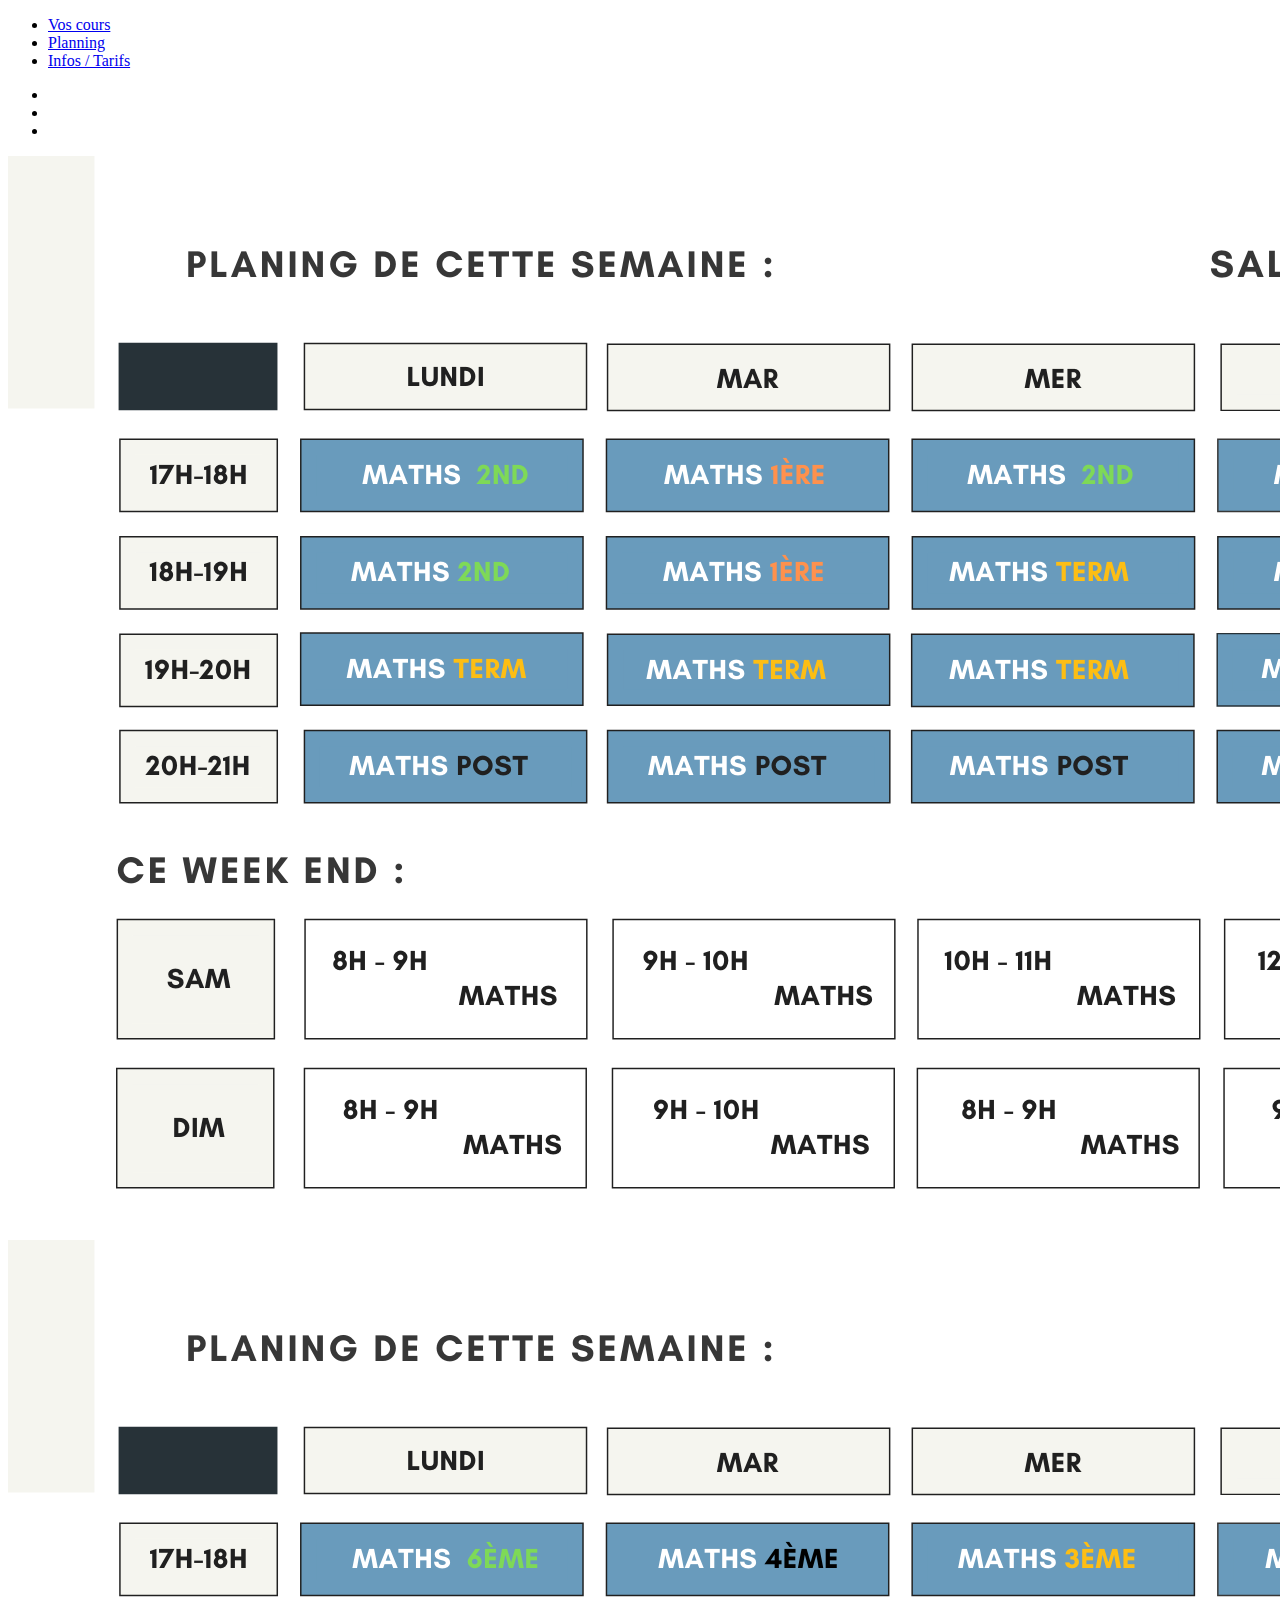
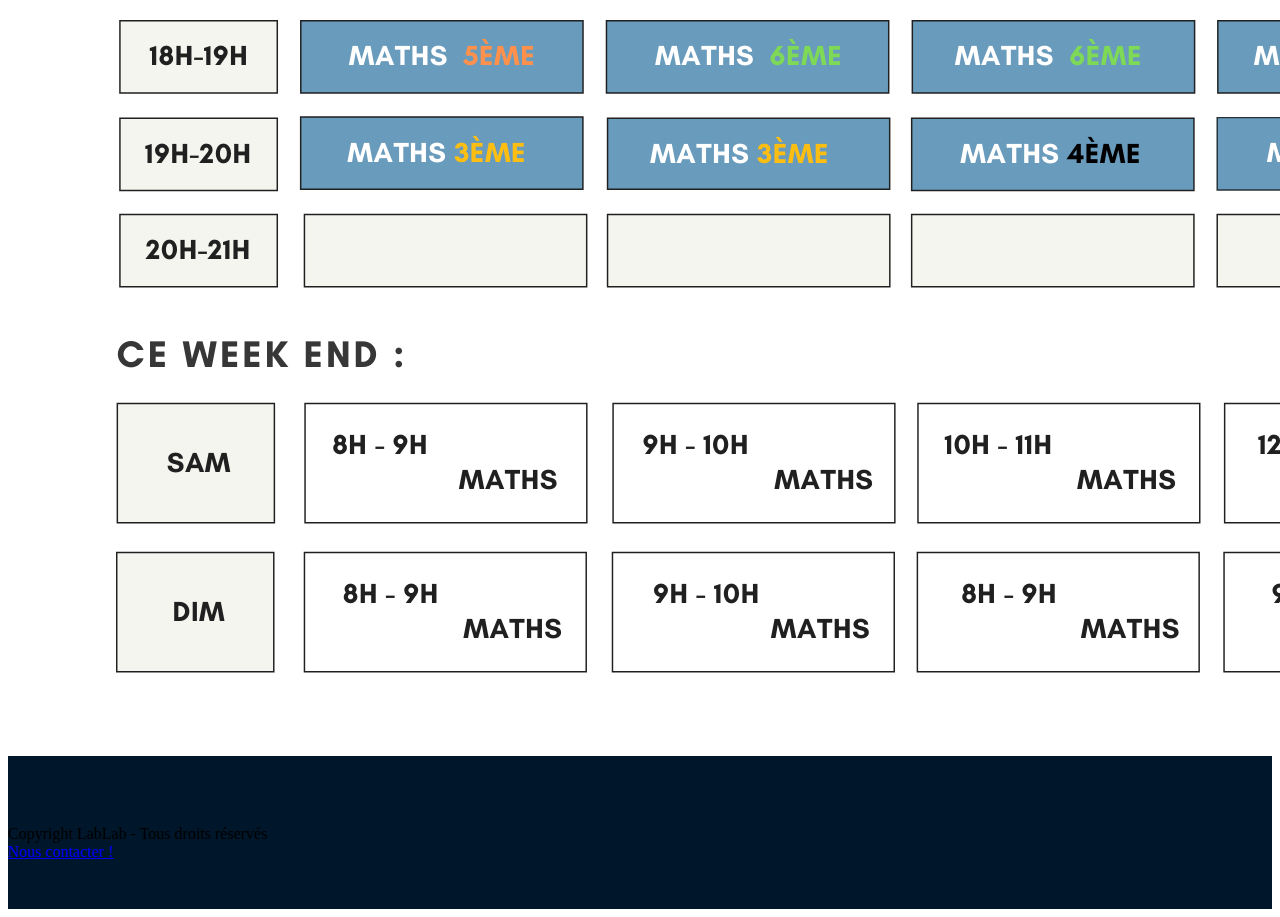
<file: pages/plan.html>
<!DOCTYPE html>
<html>

<head>
    <meta charset="utf-8">
    <meta http-equiv="X-UA-Compatible" content="IE=edge" />
    <meta name="viewport" content="width=device-width, initial-scale=1, shrink-to-fit=no">

    <!-- Link style file -->
    <link rel="stylesheet" type="text/css" href="../assets/css/style.css">

    <link rel="icon" href="../assets/images/xlab.png" sizes="32x32" type="image/png">

    <title>Planning - XLab</title>
</head>

<body>
    <header>
        <nav class="princ">
            <div class="a">
                <ul class="cont">
                    <li><a class="cours" href="cour.html">Vos cours</a></li>
                    <li><a class="plan" href="plan.html"> Planning</a></li>
                    <li><a class="info" href="info.html">Infos / Tarifs </a></li>
                </ul>

                <ul class="cont2">
                    <li><a class="connect" href="connexion.html"></a></li>
                    <li><a class="mess" href="#"></a></li>
                    <li><a class="home" href="../index.html"></a></li>
                </ul>
            </div>
        </nav>
    </header>

    <section id="planning">
        <img class="plan" src="../assets/images/11b.png">
        <img class="plan" src="../assets/images/10.png">
    </section>

    <footer>
        <p><strong class="copy"></strong></br>Copyright LabLab - Tous droits réservés<br />
            <a href="mailto:x-lab.devservice@hotmail.com">Nous contacter !</a></p>
    </footer>

</body>

</html>
</file>
<file: assets/css/style.css>
h2{
  margin:1em auto;
}

footer{
  background-color: #00172B;
  margin-top:2em;
  padding:2em 0;
}

main{
  margin-top:4.5em;
}

#nav-footer{
  padding:0;
}

.navbar{
  padding-bottom: 0!important;
}

.navbar-toggler{
  border:1px solid#343a40;
}

#home-banner img{
  width:100%;
  background-color: #00172B;
}

#home-banner > div{
  position:absolute;
  right:0;
  top:40%;
  transform: translateY(-40%);
  margin-right: 0.25em;
}

.info_image{
  background-color:#00172B ;
  width:50%;
  height: 350px;
}

.info-container--top{
  margin-top:0;
}

.adress-container{
  margin-top:1.5em;
  padding: 2em 0;
}

.nav-link.active{
  background-color: white!important;
  border-bottom: 2px solid #00172B;
  border-radius: 0;
}

.fixed-top.scrolled {
  background-color: #00172B !important;
  transition: background-color 200ms linear;
}

.fixed-top.scrolled a{
  color: white!important;
  background-color: #00172B !important;
  
}

.fixed-top.scrolled a.active{
  border-bottom: 2px solid white!important;
}

strong{
  font-size:18px;
}

.carousel-item.active{
border:none;
}

#nav-footer a:hover{
  color: white!important;
}
</file>
